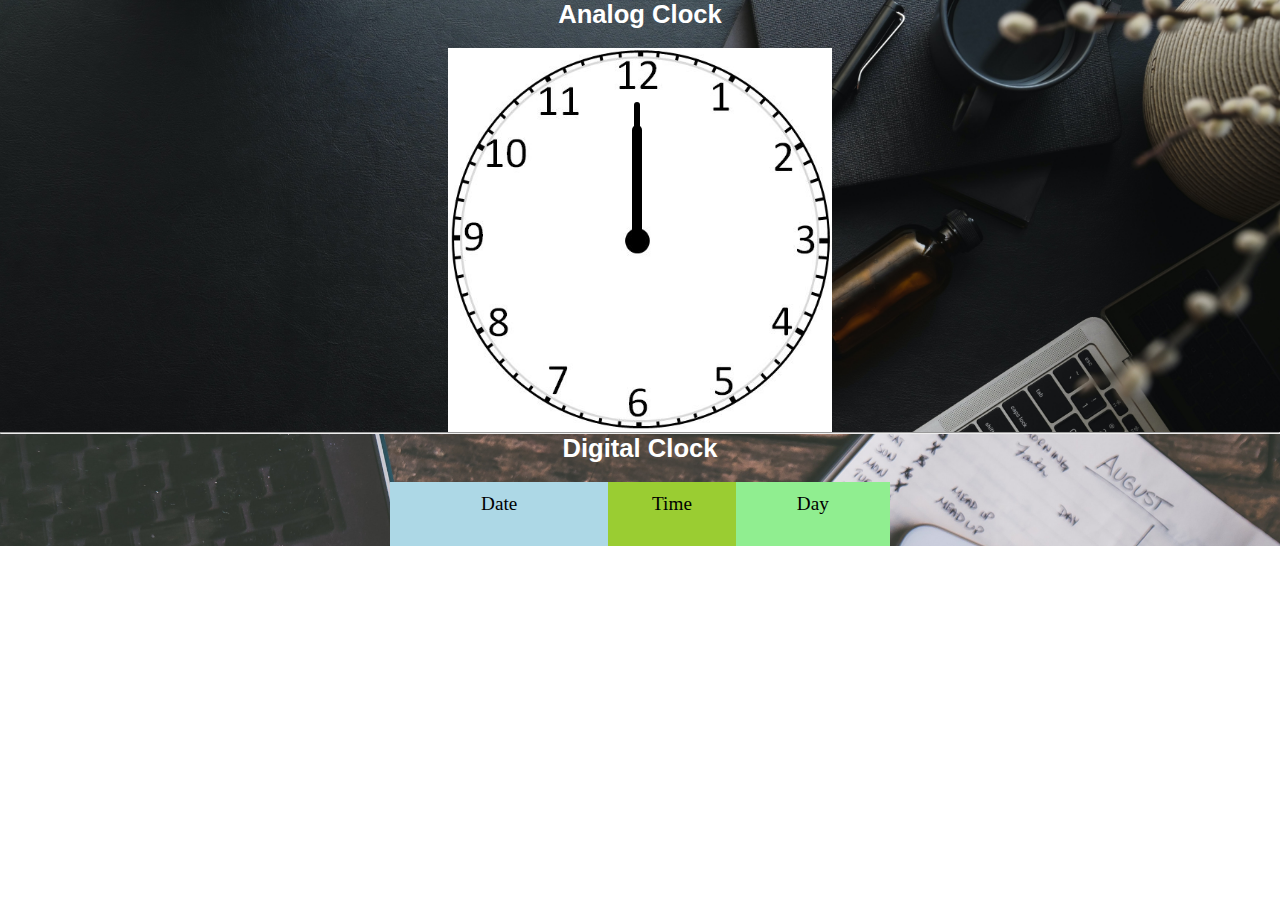
<file: Analog Clock/index.html>
<!DOCTYPE html>
<html lang="en">
<head>
    <meta charset="UTF-8">
    <meta name="viewport" content="width=device-width, initial-scale=1.0">
    <title>Analog Clock</title>
    <link rel="stylesheet" href="style.css">
    <link rel="shortcut icon" href="clock.jpg" type="image/x-icon">
    <script src="script.js"></script>
    <link href='https://fonts.googleapis.com/css?family=Sofia' rel='stylesheet'>
</head>
<body>
    <div class="container">
    <h5 class="text">Analog Clock</h5>
    <div id="clockContainer">

        <div id="hour"> </div>
        <div id="minute">   </div>
        <div id="second">   </div>

    </div>
</div>
    <hr>
    <div class="container1">
    <h5 class="text">Digital Clock</h5>

    <div class="digitalHome">
        <div id="date"> <p class="data">Date</p> </div>

        <div id="time"> <p class="data">Time</p> </div>
        <div id="day">  <p class="data">Day</p>  </div>
    </div>
</div>

    
</body>
</html>
</file>
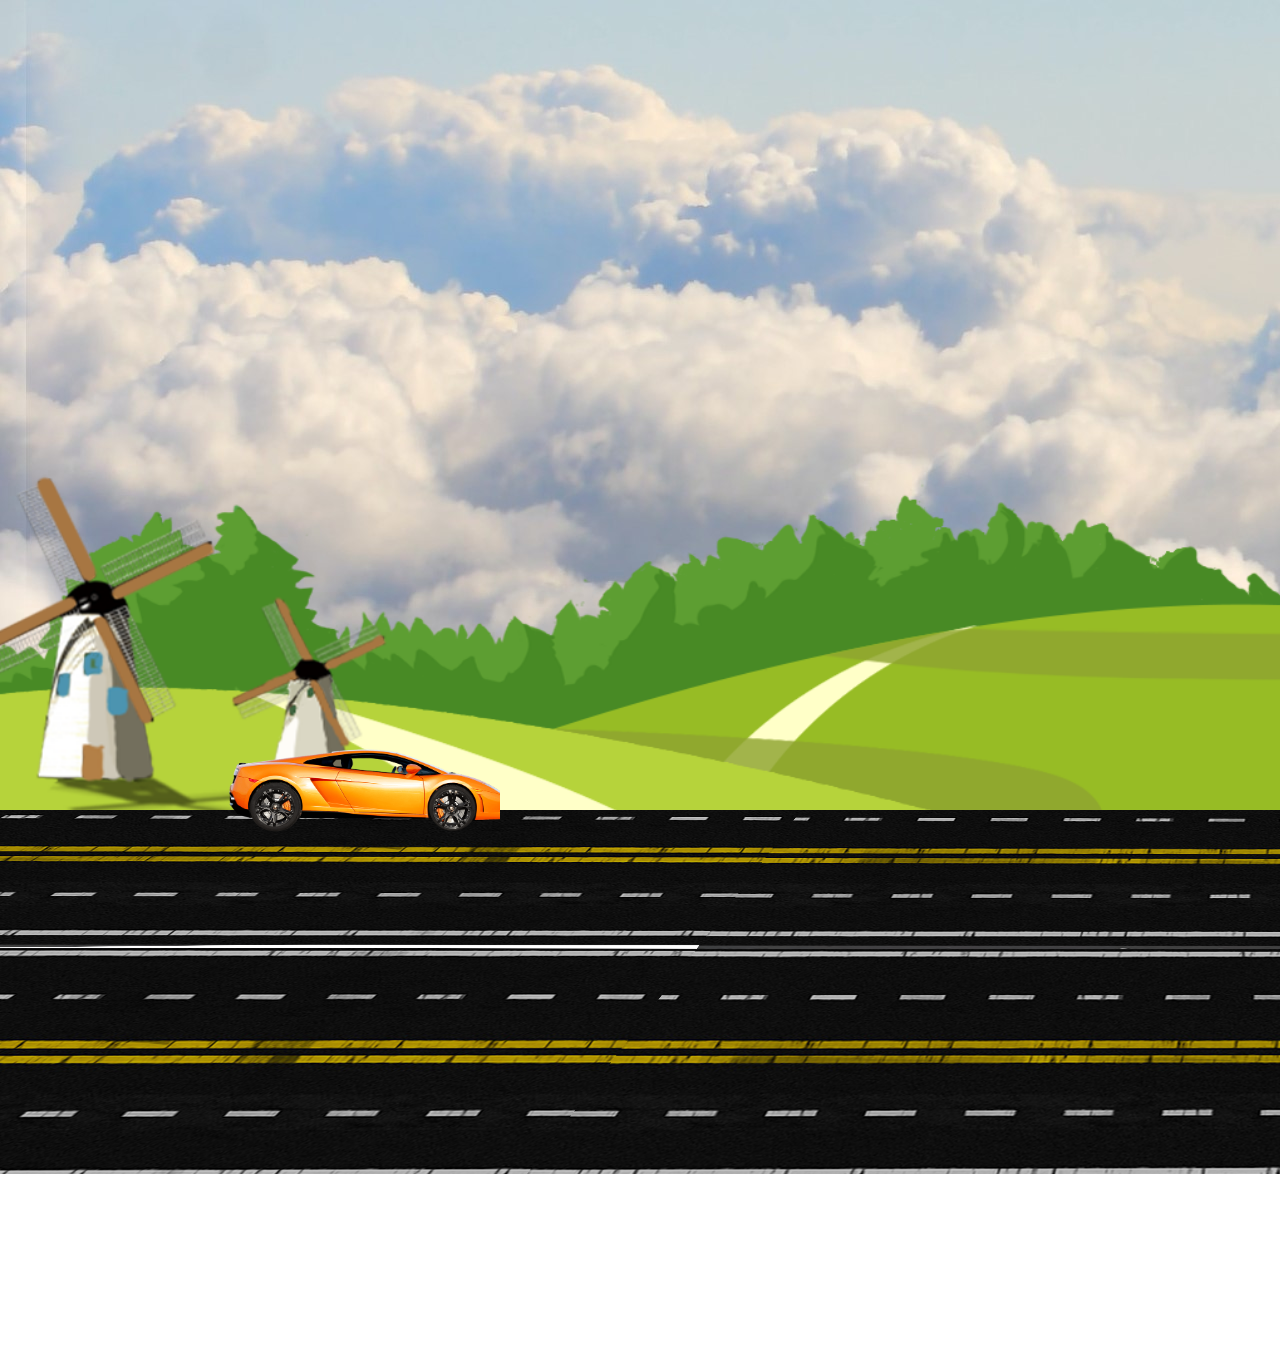
<file: Animated Car/index.html>
<!DOCTYPE html>
<html lang="en">
<head>
    <meta charset="UTF-8">
    <meta name="viewport" content="width=device-width, initial-scale=1.0">
    <title>Car Animation CSS and JavaScript</title>
    <link rel="stylesheet" href="style.css">
    <script src="script.js"></script>
</head>
<body>
    <div class="container">
        <div class="sky">
            <div class="trees"></div>
            <div class="track"></div>
            <div class="car">
                <div class="wheel wheel1">
                    <img src="car_wheel_left.png" alt="">
                </div>
                <div class="wheel wheel2">
                    <img src="car_wheel_right.png" alt="">
                </div>
            </div>
        </div>
    </div>
</body>
</html>
</file>
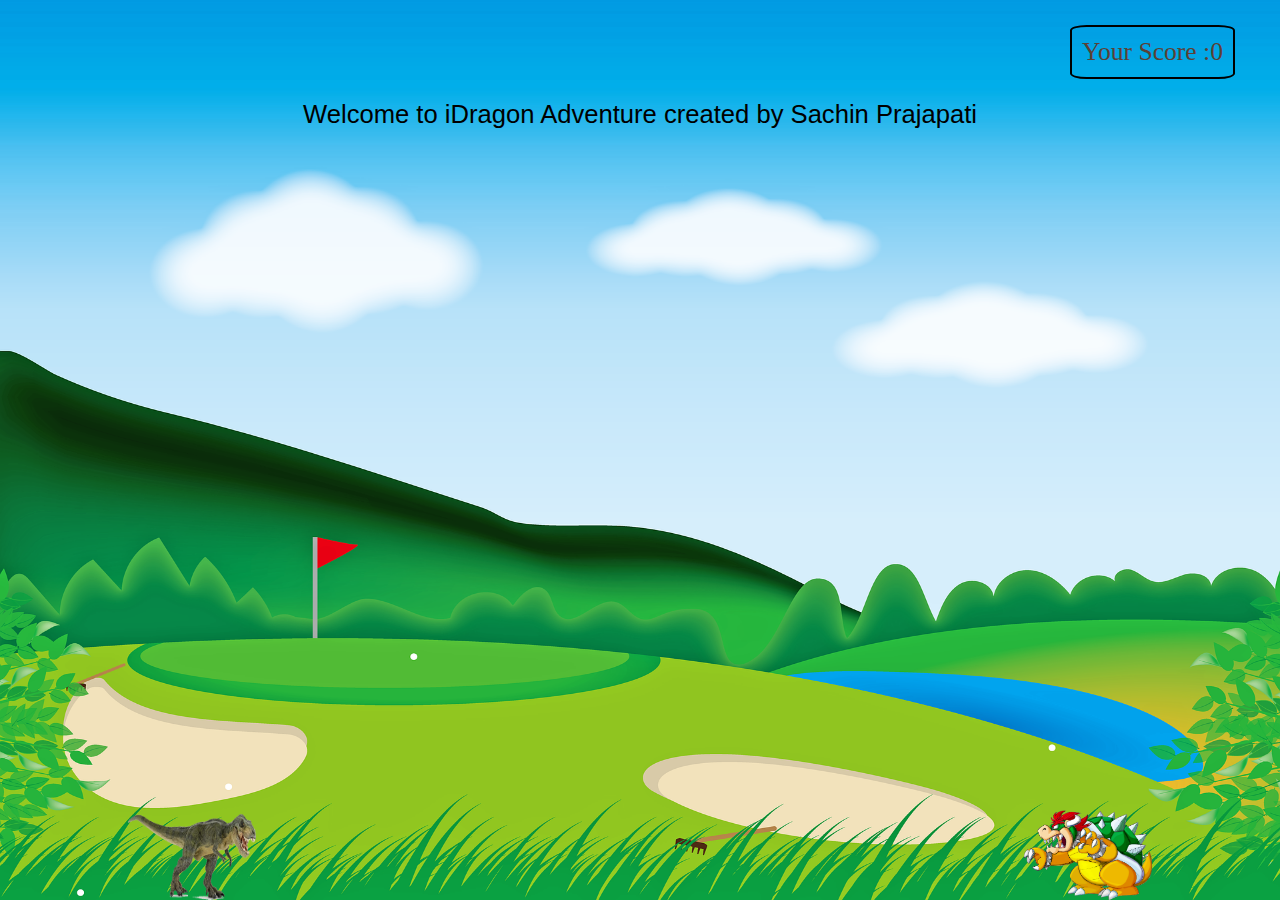
<file: Dragon Game/index.html>
<!DOCTYPE html>
<html lang="en">
<head>
    <meta charset="UTF-8">
    <meta name="viewport" content="width=device-width, initial-scale=1.0">
    <title>Dragon Game</title>
    <link rel="stylesheet" href="style.css">
    <script src="script.js"></script>
</head>
<body >
    <div class="gameContainer">
        <div class="gameOver">Welcome to iDragon Adventure created by Sachin Prajapati </div>
            <div class="dino">            </div>
                <div id="scoreCount">
                    Your Score :0
                </div>
                <div class="obstacle obstacleAni"></div>
                
    </div>
</body>
</html>
</file>
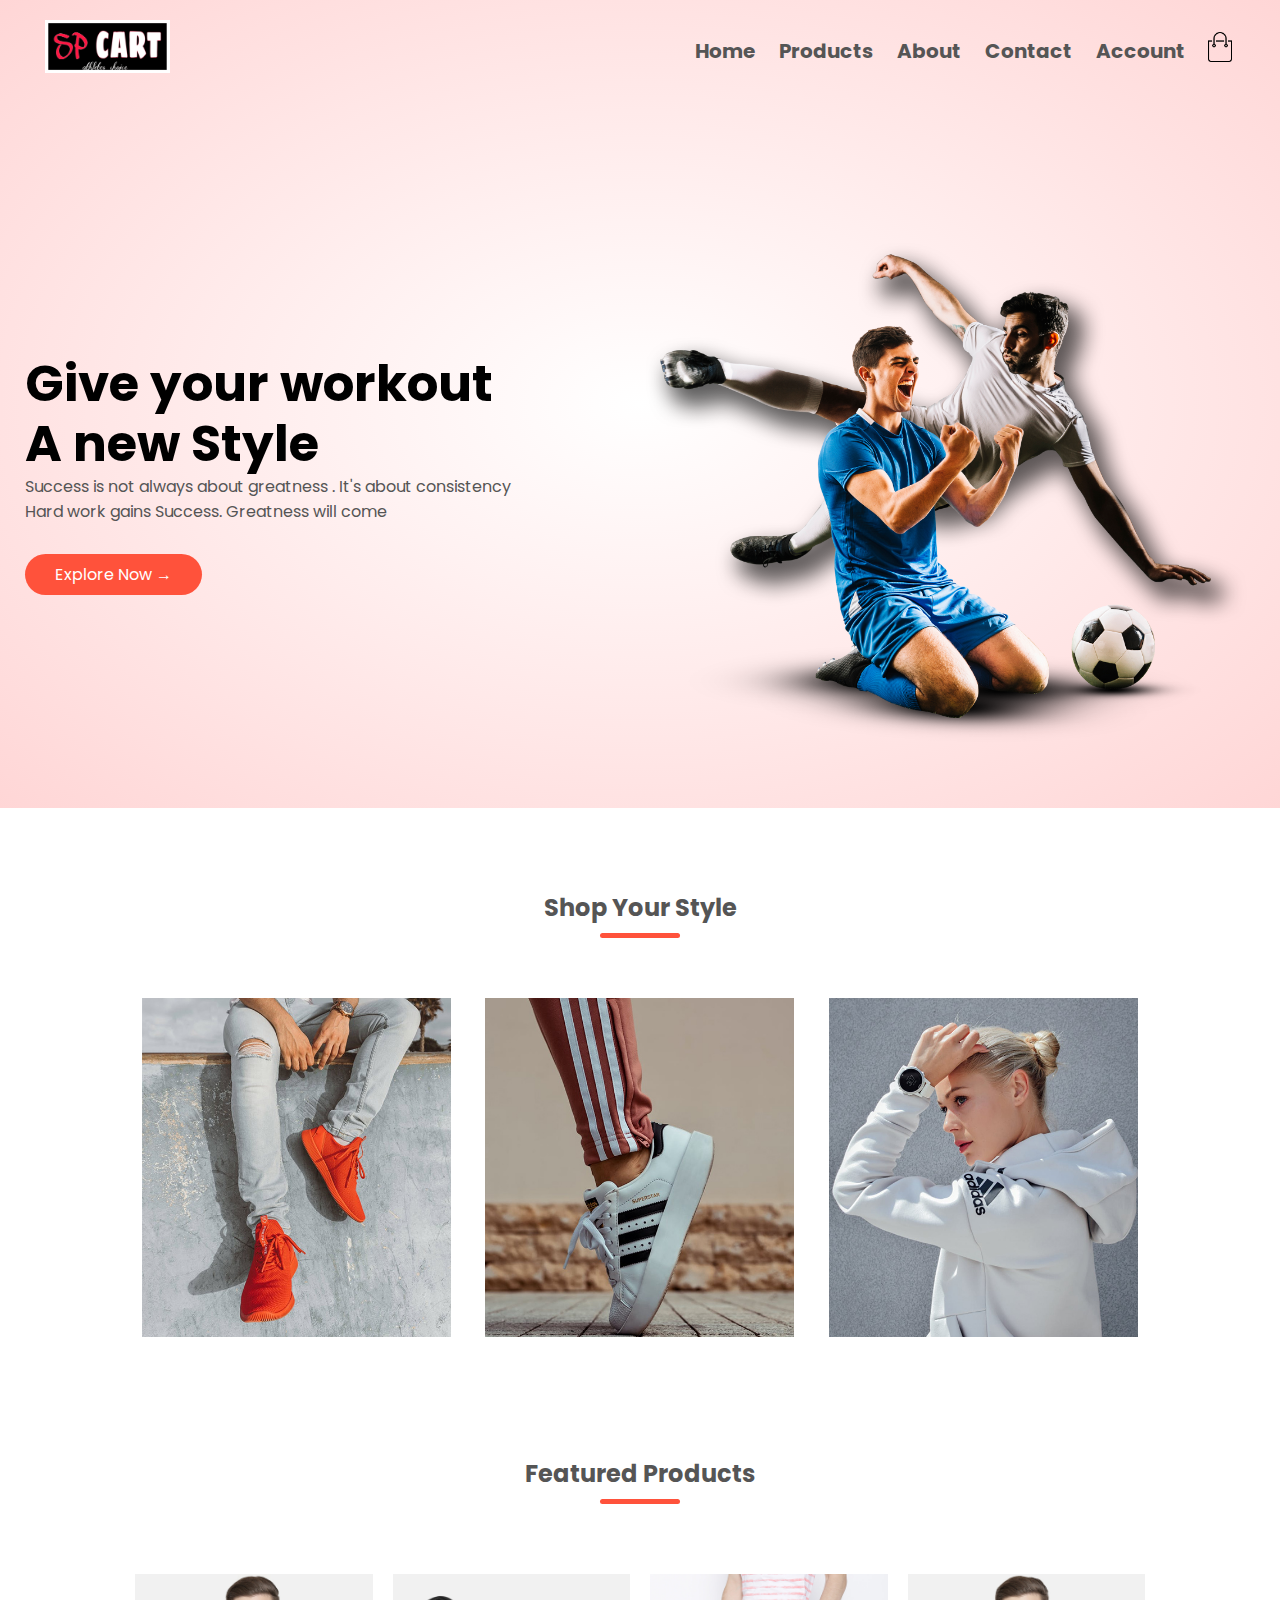
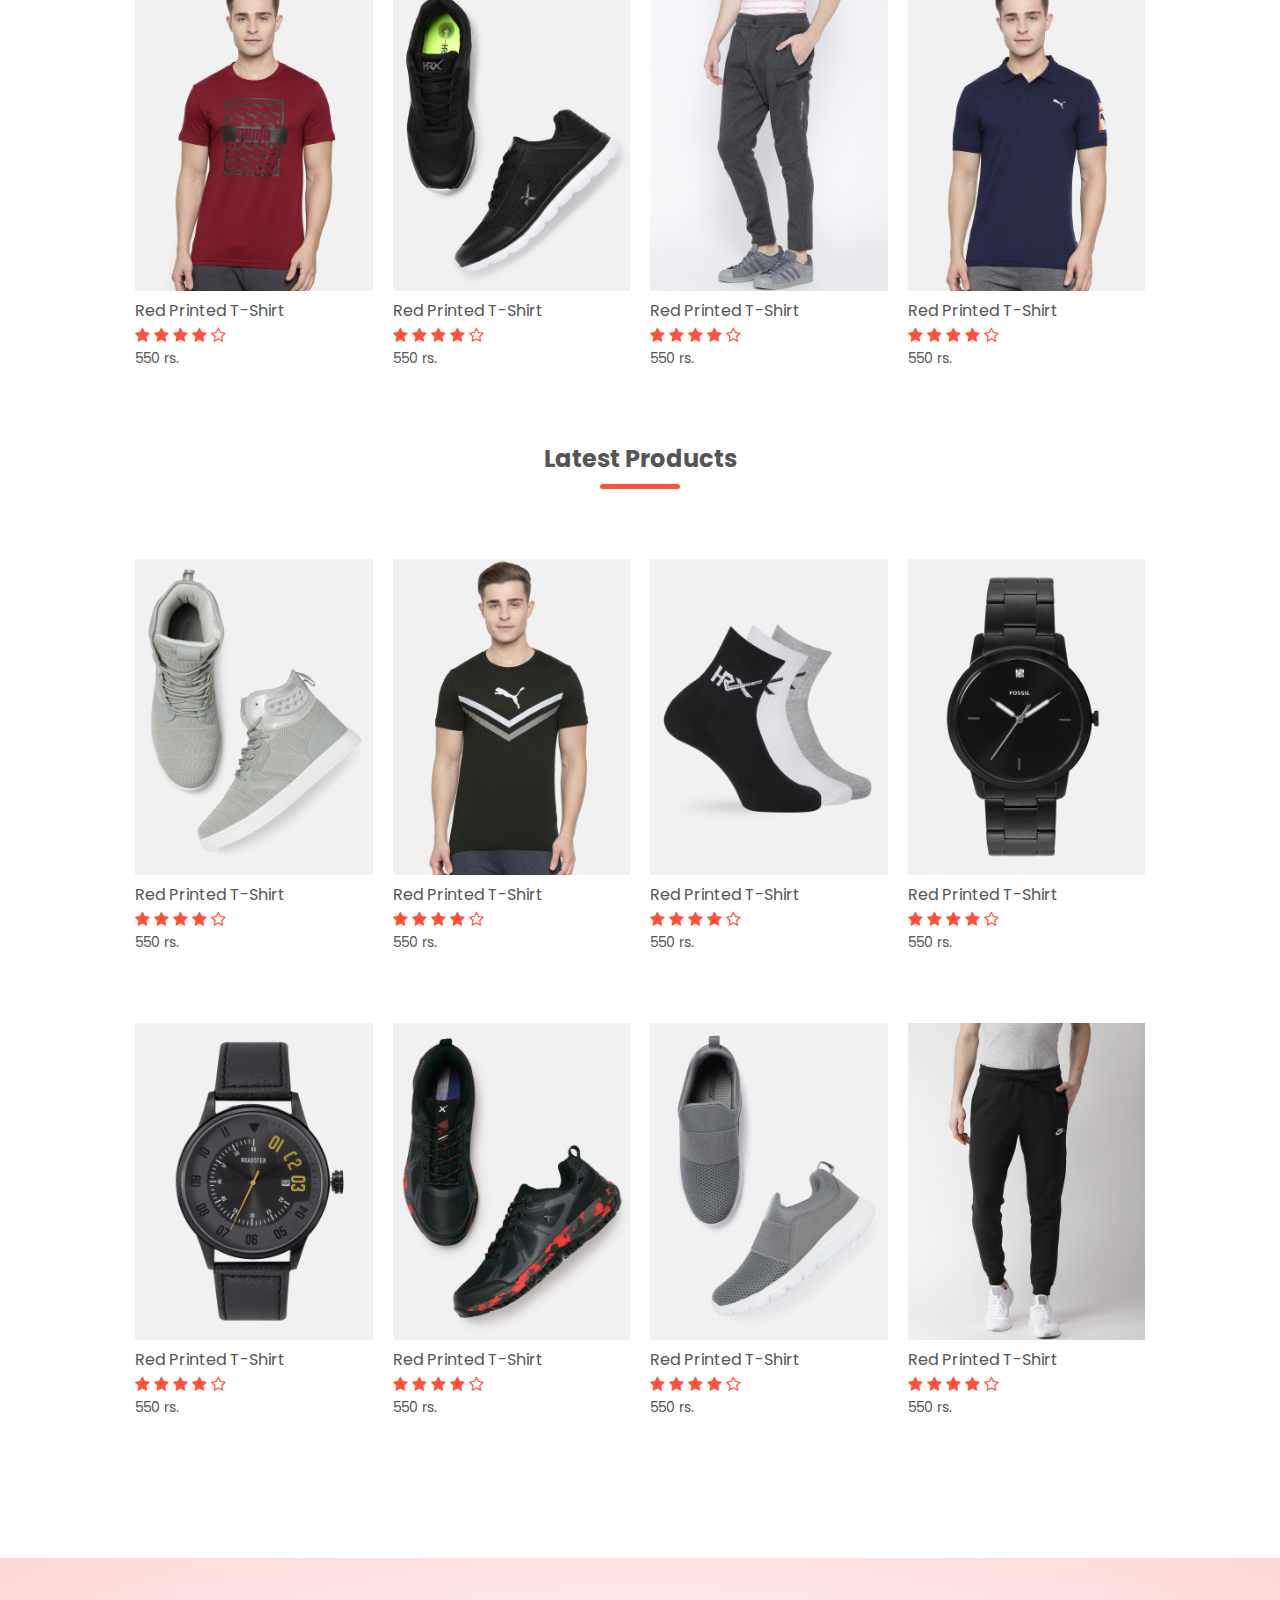
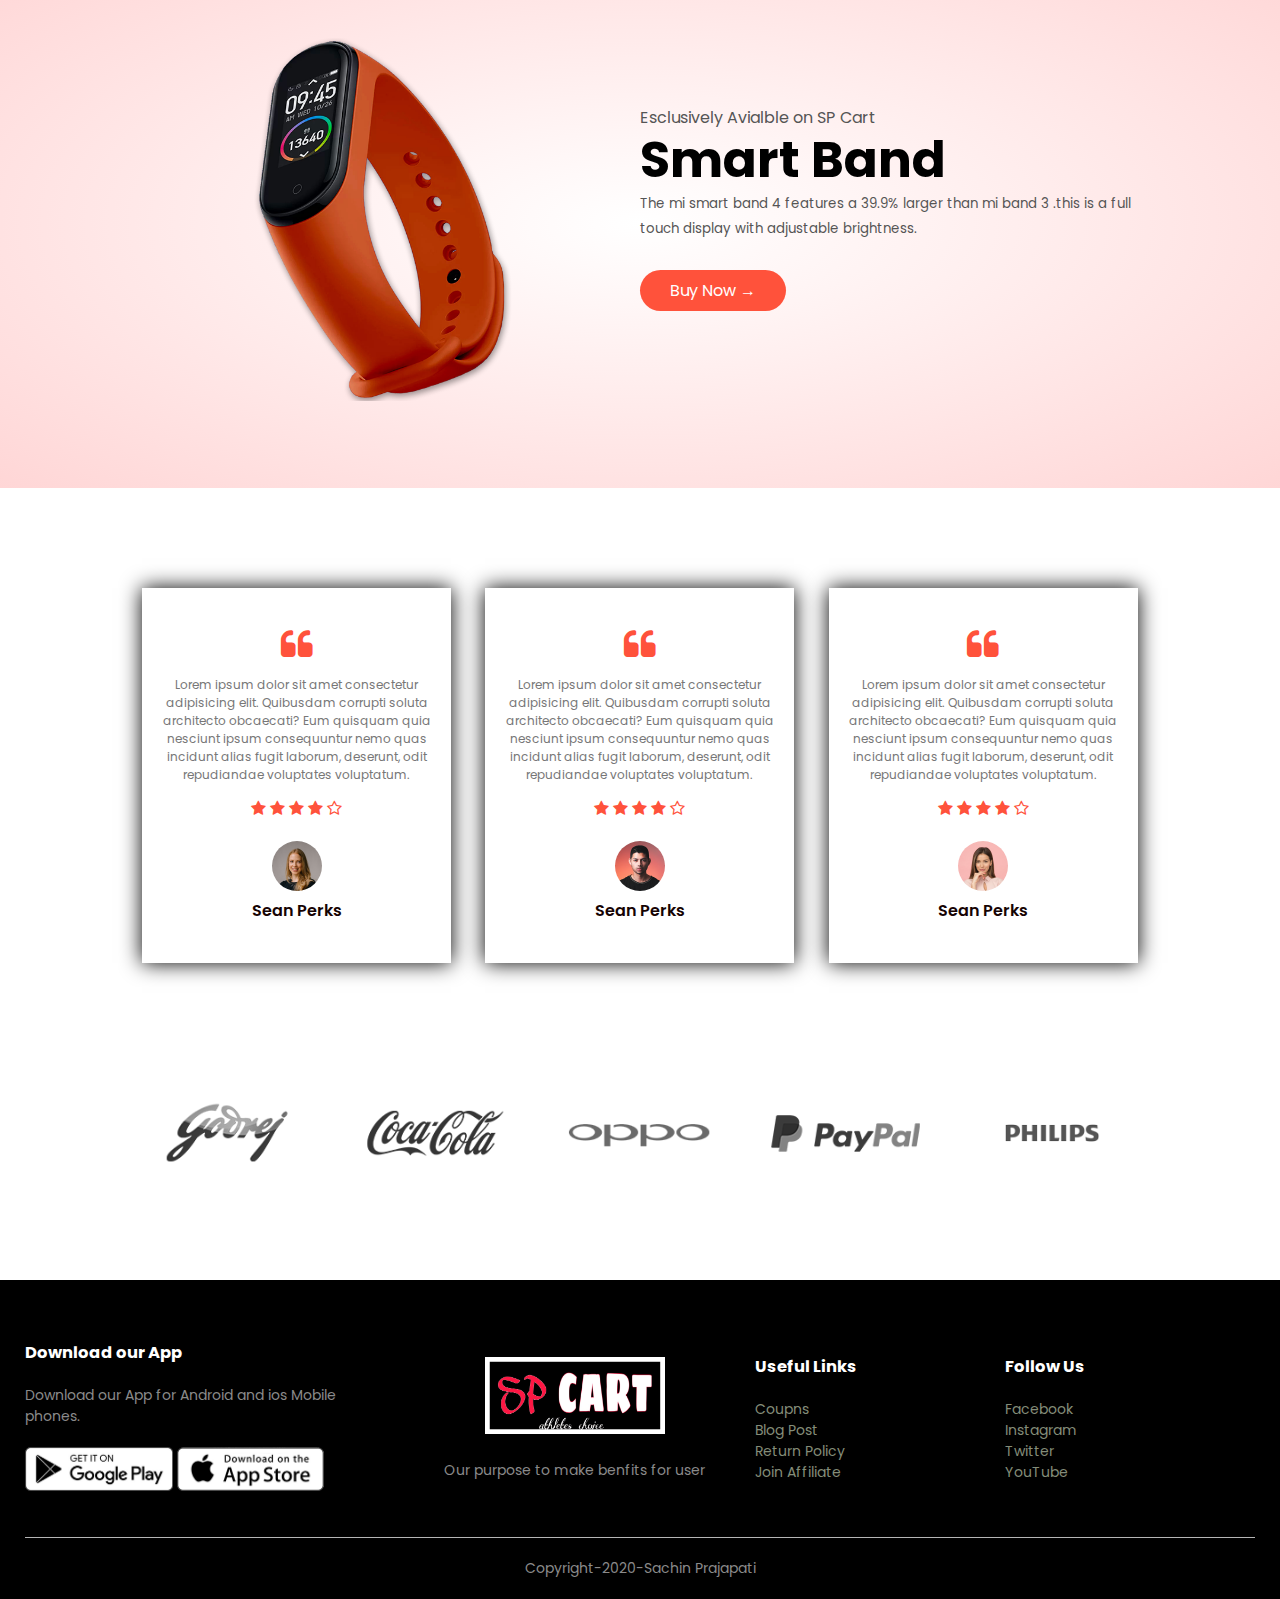
<file: E-Commerce/index.html>
<!DOCTYPE html>
<html lang="en">

<head>
    <meta charset="UTF-8">
    <meta name="viewport" content="width=device-width, initial-scale=1.0">
    <title> SP Cart | E-commerce website</title>
    <link rel="stylesheet" href="style.css">
    <link href="https://fonts.googleapis.com/css2?family=Poppins:ital,wght@0,400;0,600;1,300&display=swap"
        rel="stylesheet">
    <link rel="stylesheet" href="https://stackpath.bootstrapcdn.com/font-awesome/4.7.0/css/font-awesome.min.css">
    <link rel="shortcut icon" href="images/logo3.jpeg" type="image/png">
</head>

<body>
    <div class="header">
        <div class="container">
            <div class="navbar">
                <div class="logo">
                    <a href="index.html"> <img src="images/logo3.jpeg" alt="" width="125px"></a>
                </div>
                <nav>
                    <ul id="menuitems">
                        <li> <a href="index.html">Home</a></li>
                        <li><a href="products.html">Products</a></li>
                        <li><a href="about.html">About</a></li>
                        <li><a href="contact.html">Contact</a></li>
                        <li><a href="signin.html">Account</a></li>
                    </ul>
                </nav>
                <a href="cart.html"> <img src="images/cart.png" alt="ye cart hai" height="30px" width="30px"></a>
                <img src="images/menu.png" class="menu-icon" alt="" onclick="menutoggle()">
            </div>

            <div class="row" id="myrow">
                <div class="col-2">
                    <h1>Give your workout <br> A new Style </h1>
                    <p>Success is not always about greatness . It's about consistency <br> Hard work gains Success.
                        Greatness will come</p>
                    <a href="" class="btn">Explore Now &#8594</a>
                </div>
                <div class="col-2">
                    <img src="images/image1.png" alt="">

                </div>
            </div>
        </div>
    </div>

    <!-- Featured category-->

    <div class="Categories">
        <div class="small-container">
            <h2 class="title">Shop Your Style</h2>
            <div class="row">
                <div class="col-3">
                    <img src="images/category-1.jpg" alt="">
                </div>
                <div class="col-3">
                    <img src="images/category-2.jpg" alt="">
                </div>
                <div class="col-3">
                    <img src="images/category-3.jpg" alt="">
                </div>
            </div>
        </div>

    </div>
    <!--Featured products-->

    <div class="small-container">
        <h2 class="title">Featured Products</h2>
        <div class="row">
            <div class="col-4">
                <a href="productDetail.html"> <img src="images/product-1.jpg" alt=""> </a>
                <a href="productDetail.html">
                    <h4>Red Printed T-Shirt</h4>
                </a>
                <div class="rating">
                    <i class="fa fa-star"></i>
                    <i class="fa fa-star"></i>
                    <i class="fa fa-star"></i>
                    <i class="fa fa-star"></i>
                    <i class="fa fa-star-o"></i>
                </div>
                <p>550 rs.</p>
            </div>
            <div class="col-4">
                <a href="productDetail.html"> <img src="images/product-2.jpg" alt=""> </a>
                <a href="productDetail.html">
                    <h4>Red Printed T-Shirt</h4>
                </a>
                <div class="rating">
                    <i class="fa fa-star"></i>
                    <i class="fa fa-star"></i>
                    <i class="fa fa-star"></i>
                    <i class="fa fa-star"></i>
                    <i class="fa fa-star-o"></i>
                </div>
                <p>550 rs.</p>
            </div>
            <div class="col-4">
                <a href="productDetail.html"> <img src="images/product-3.jpg" alt=""> </a>
                <a href="productDetail.html">
                    <h4>Red Printed T-Shirt</h4>
                </a>
                <div class="rating">
                    <i class="fa fa-star"></i>
                    <i class="fa fa-star"></i>
                    <i class="fa fa-star"></i>
                    <i class="fa fa-star"></i>
                    <i class="fa fa-star-o"></i>
                </div>
                <p>550 rs.</p>
            </div>
            <div class="col-4">
                <a href="productDetail.html"> <img src="images/product-4.jpg" alt=""> </a>
                <a href="productDetail.html">
                    <h4>Red Printed T-Shirt</h4>
                </a>
                <div class="rating">
                    <i class="fa fa-star"></i>
                    <i class="fa fa-star"></i>
                    <i class="fa fa-star"></i>
                    <i class="fa fa-star"></i>
                    <i class="fa fa-star-o"></i>
                </div>
                <p>550 rs.</p>
            </div>

        </div>
        <!-- Latest Product-->
        <h2 class="title">Latest Products</h2>
        <div class="row">
            <div class="col-4">
                <img src="images/product-5.jpg" alt="">
                <h4>Red Printed T-Shirt</h4>
                <div class="rating">
                    <i class="fa fa-star"></i>
                    <i class="fa fa-star"></i>
                    <i class="fa fa-star"></i>
                    <i class="fa fa-star"></i>
                    <i class="fa fa-star-o"></i>
                </div>
                <p>550 rs.</p>
            </div>
            <div class="col-4">
                <img src="images/product-6.jpg" alt="">
                <h4>Red Printed T-Shirt</h4>
                <div class="rating">
                    <i class="fa fa-star"></i>
                    <i class="fa fa-star"></i>
                    <i class="fa fa-star"></i>
                    <i class="fa fa-star"></i>
                    <i class="fa fa-star-o"></i>
                </div>
                <p>550 rs.</p>
            </div>
            <div class="col-4">
                <img src="images/product-7.jpg" alt="">
                <h4>Red Printed T-Shirt</h4>
                <div class="rating">
                    <i class="fa fa-star"></i>
                    <i class="fa fa-star"></i>
                    <i class="fa fa-star"></i>
                    <i class="fa fa-star"></i>
                    <i class="fa fa-star-o"></i>
                </div>
                <p>550 rs.</p>
            </div>
            <div class="col-4">
                <img src="images/product-8.jpg" alt="">
                <h4>Red Printed T-Shirt</h4>
                <div class="rating">
                    <i class="fa fa-star"></i>
                    <i class="fa fa-star"></i>
                    <i class="fa fa-star"></i>
                    <i class="fa fa-star"></i>
                    <i class="fa fa-star-o"></i>
                </div>
                <p>550 rs.</p>
            </div>
            <div class="col-4">
                <img src="images/product-9.jpg" alt="">
                <h4>Red Printed T-Shirt</h4>
                <div class="rating">
                    <i class="fa fa-star"></i>
                    <i class="fa fa-star"></i>
                    <i class="fa fa-star"></i>
                    <i class="fa fa-star"></i>
                    <i class="fa fa-star-o"></i>
                </div>
                <p>550 rs.</p>
            </div>
            <div class="col-4">
                <img src="images/product-10.jpg" alt="">
                <h4>Red Printed T-Shirt</h4>
                <div class="rating">
                    <i class="fa fa-star"></i>
                    <i class="fa fa-star"></i>
                    <i class="fa fa-star"></i>
                    <i class="fa fa-star"></i>
                    <i class="fa fa-star-o"></i>
                </div>
                <p>550 rs.</p>
            </div>
            <div class="col-4">
                <img src="images/product-11.jpg" alt="">
                <h4>Red Printed T-Shirt</h4>
                <div class="rating">
                    <i class="fa fa-star"></i>
                    <i class="fa fa-star"></i>
                    <i class="fa fa-star"></i>
                    <i class="fa fa-star"></i>
                    <i class="fa fa-star-o"></i>
                </div>
                <p>550 rs.</p>
            </div>
            <div class="col-4">
                <img src="images/product-12.jpg" alt="">
                <h4>Red Printed T-Shirt</h4>
                <div class="rating">
                    <i class="fa fa-star"></i>
                    <i class="fa fa-star"></i>
                    <i class="fa fa-star"></i>
                    <i class="fa fa-star"></i>
                    <i class="fa fa-star-o"></i>
                </div>
                <p>550 rs.</p>
            </div>

        </div>
    </div>

    <!--Offer-->
    <div class="offer">
        <div class="small-container">
            <div class="row">
                <div class="col-2">
                    <img src="images/exclusive.png" alt="" class="offer-img">
                </div>
                <div class="col-2">
                    <p>Esclusively Avialble on SP Cart</p>
                    <h1>Smart Band</h1>
                    <small>The mi smart band 4 features a 39.9% larger than mi band 3 .this is a full touch display with
                        adjustable brightness. </small> <br>
                    <a href="" class="btn">Buy Now &#8594</a>
                </div>
            </div>
        </div>
    </div>

    <!-- Test Imonial-->
    <div class="test-imonial">
        <div class="small-container">
            <div class="row">
                <div class="col-3">
                    <i class="fa fa-quote-left"></i>
                    <p>
                        Lorem ipsum dolor sit amet consectetur adipisicing elit. Quibusdam corrupti soluta architecto
                        obcaecati? Eum quisquam quia nesciunt ipsum consequuntur nemo quas incidunt alias fugit laborum,
                        deserunt, odit repudiandae voluptates voluptatum.
                    </p>
                    <div class="rating">
                        <i class="fa fa-star"></i>
                        <i class="fa fa-star"></i>
                        <i class="fa fa-star"></i>
                        <i class="fa fa-star"></i>
                        <i class="fa fa-star-o"></i>
                    </div>
                    <img src="images/user-1.png" alt="">
                    <h3>Sean Perks</h3>
                </div>
                <div class="col-3">
                    <i class="fa fa-quote-left"></i>
                    <p>
                        Lorem ipsum dolor sit amet consectetur adipisicing elit. Quibusdam corrupti soluta architecto
                        obcaecati? Eum quisquam quia nesciunt ipsum consequuntur nemo quas incidunt alias fugit laborum,
                        deserunt, odit repudiandae voluptates voluptatum.
                    </p>
                    <div class="rating">
                        <i class="fa fa-star"></i>
                        <i class="fa fa-star"></i>
                        <i class="fa fa-star"></i>
                        <i class="fa fa-star"></i>
                        <i class="fa fa-star-o"></i>
                    </div>
                    <img src="images/user-2.png" alt="">
                    <h3>Sean Perks</h3>
                </div>
                <div class="col-3">
                    <i class="fa fa-quote-left"></i>
                    <p>
                        Lorem ipsum dolor sit amet consectetur adipisicing elit. Quibusdam corrupti soluta architecto
                        obcaecati? Eum quisquam quia nesciunt ipsum consequuntur nemo quas incidunt alias fugit laborum,
                        deserunt, odit repudiandae voluptates voluptatum.
                    </p>
                    <div class="rating">
                        <i class="fa fa-star"></i>
                        <i class="fa fa-star"></i>
                        <i class="fa fa-star"></i>
                        <i class="fa fa-star"></i>
                        <i class="fa fa-star-o"></i>
                    </div>
                    <img src="images/user-3.png" alt="">
                    <h3>Sean Perks</h3>
                </div>
            </div>
        </div>
    </div>

    <!--Brands-->
    <div class="brands">
        <div class="small-container">
            <div class="row">
                <div class="col-5">
                    <img src="images/logo-godrej.png" alt="">
                </div>
                <div class="col-5">
                    <img src="images/logo-coca-cola.png" alt="">
                </div>
                <div class="col-5">
                    <img src="images/logo-oppo.png" alt="">
                </div>
                <div class="col-5">
                    <img src="images/logo-paypal.png" alt="">
                </div>
                <div class="col-5">
                    <img src="images/logo-philips.png" alt="">
                </div>

            </div>
        </div>
    </div>

    <!--Footer-->
    <div class="footer">
        <div class="container">
            <div class="row">
                <div class="footer-col-1">
                    <h3>Download our App</h3>
                    <p>Download our App for Android and ios Mobile phones.</p>
                    <div class="app-logo">
                        <img src="images/play-store.png" alt="">
                        <img src="images/app-store.png" alt="">
                    </div>
                </div>
                <div class="footer-col-2">
                    <img src="images/logo3.jpeg" alt="">
                    <p>Our purpose to make benfits for user </p>
                </div>
                <div class="footer-col-3">
                    <h3>Useful Links</h3>
                    <ul>
                        <li>Coupns</li>
                        <li>Blog Post</li>
                        <li>Return Policy</li>
                        <li>Join Affiliate</li>
                    </ul>
                </div>
                <div class="footer-col-4">
                    <h3>Follow Us </h3>
                    <ul>
                        <li><a href="https://www.facebook.com/bullet.raja.1998/" target="_blank">Facebook</a> </li>
                        <li><a href="https://www.instagram.com/prajapati_rangbaz/?r=nametag"
                                target="_blank">Instagram</a> </li>
                        <li><a href="https://twitter.com/SachinP40" target="_blank"
                                rel="noopener noreferrer">Twitter</a> </li>
                        <li><a href="https://www.youtube.com/channel/UCVw4dR-OKfFsUxrwk8KWmeA" target="_blank"
                                rel="noopener noreferrer">YouTube</a> </li>
                    </ul>
                </div>
            </div>
            <hr>
            <p class="copyright">Copyright-2020-Sachin Prajapati</p>
        </div>
    </div>
</body>
<!--Java Script-->
<script src="script.js"></script>

</html>
</file>
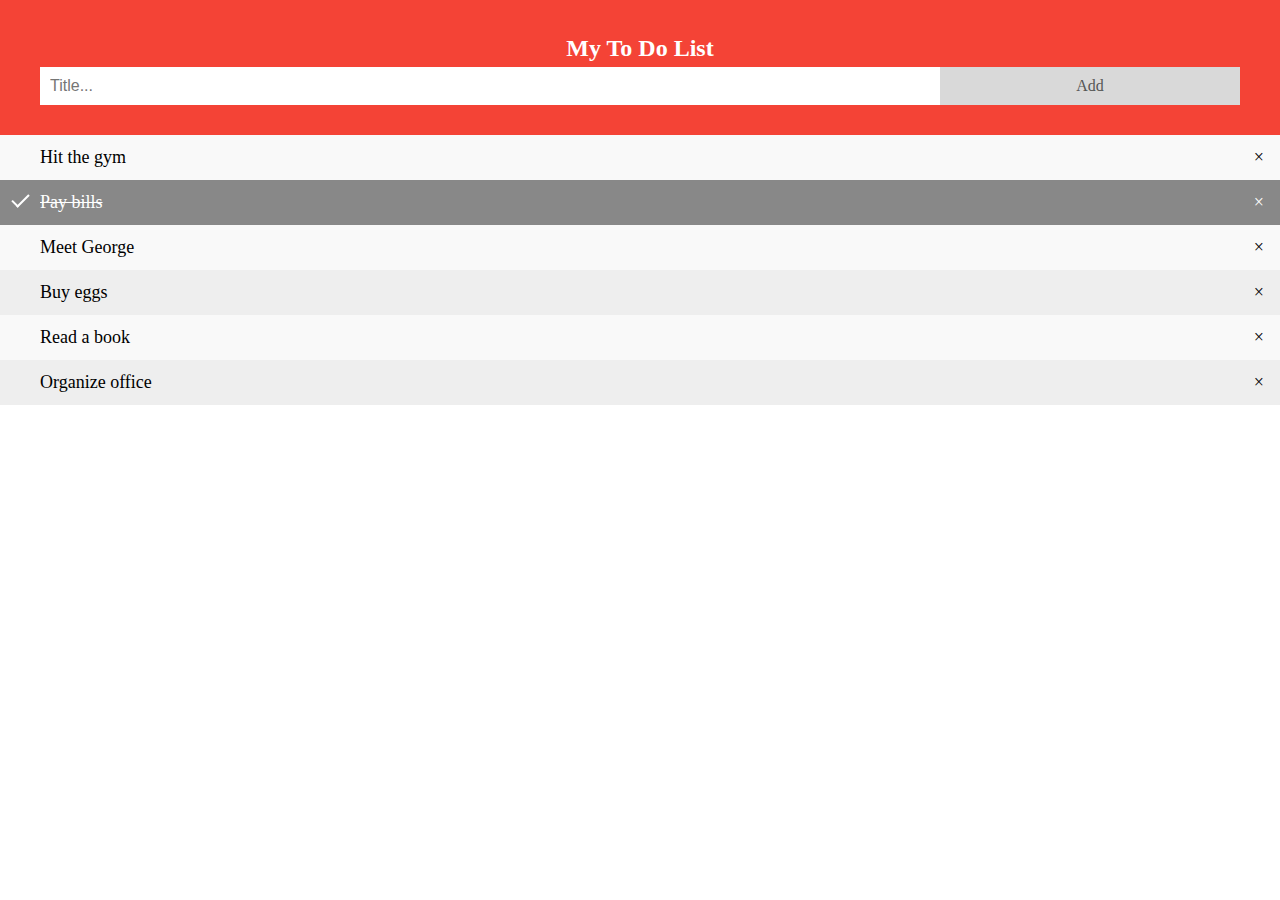
<file: MyToDOList.html>
<!DOCTYPE html>
<html>
<head>
<meta name="viewport" content="width=device-width, initial-scale=1">
<style>
body {
  margin: 0;
  min-width: 250px;
}

/* Include the padding and border in an element's total width and height */
* {
  box-sizing: border-box;
}

/* Remove margins and padding from the list */
ul {
  margin: 0;
  padding: 0;
}

/* Style the list items */
ul li {
  cursor: pointer;
  position: relative;
  padding: 12px 8px 12px 40px;
  list-style-type: none;
  background: #eee;
  font-size: 18px;
  transition: 0.2s;
  
  /* make the list items unselectable */
  -webkit-user-select: none;
  -moz-user-select: none;
  -ms-user-select: none;
  user-select: none;
}

/* Set all odd list items to a different color (zebra-stripes) */
ul li:nth-child(odd) {
  background: #f9f9f9;
}

/* Darker background-color on hover */
ul li:hover {
  background: #ddd;
}

/* When clicked on, add a background color and strike out text */
ul li.checked {
  background: #888;
  color: #fff;
  text-decoration: line-through;
}

/* Add a "checked" mark when clicked on */
ul li.checked::before {
  content: '';
  position: absolute;
  border-color: #fff;
  border-style: solid;
  border-width: 0 2px 2px 0;
  top: 10px;
  left: 16px;
  transform: rotate(45deg);
  height: 15px;
  width: 7px;
}

/* Style the close button */
.close {
  position: absolute;
  right: 0;
  top: 0;
  padding: 12px 16px 12px 16px;
}

.close:hover {
  background-color: #f44336;
  color: white;
}

/* Style the header */
.header {
  background-color: #f44336;
  padding: 30px 40px;
  color: white;
  text-align: center;
}

/* Clear floats after the header */
.header:after {
  content: "";
  display: table;
  clear: both;
}

/* Style the input */
input {
  margin: 0;
  border: none;
  border-radius: 0;
  width: 75%;
  padding: 10px;
  float: left;
  font-size: 16px;
}

/* Style the "Add" button */
.addBtn {
  padding: 10px;
  width: 25%;
  background: #d9d9d9;
  color: #555;
  float: left;
  text-align: center;
  font-size: 16px;
  cursor: pointer;
  transition: 0.3s;
  border-radius: 0;
}

.addBtn:hover {
  background-color: #bbb;
}
</style>
</head>
<body>

<div id="myDIV" class="header">
  <h2 style="margin:5px">My To Do List</h2>
  <input type="text" id="myInput" placeholder="Title...">
  <span onclick="newElement()" class="addBtn">Add</span>
</div>

<ul id="myUL">
  <li>Hit the gym</li>
  <li class="checked">Pay bills</li>
  <li>Meet George</li>
  <li>Buy eggs</li>
  <li>Read a book</li>
  <li>Organize office</li>
</ul>

<script>
// Create a "close" button and append it to each list item
var myNodelist = document.getElementsByTagName("LI");
var i;
for (i = 0; i < myNodelist.length; i++) {
  var span = document.createElement("SPAN");
  var txt = document.createTextNode("\u00D7");
  span.className = "close";
  span.appendChild(txt);
  myNodelist[i].appendChild(span);
}

// Click on a close button to hide the current list item
var close = document.getElementsByClassName("close");
var i;
for (i = 0; i < close.length; i++) {
  close[i].onclick = function() {
    var div = this.parentElement;
    div.style.display = "none";
  }
}

// Add a "checked" symbol when clicking on a list item
var list = document.querySelector('ul');
list.addEventListener('click', function(ev) {
  if (ev.target.tagName === 'LI') {
    ev.target.classList.toggle('checked');
  }
}, false);

// Create a new list item when clicking on the "Add" button
function newElement() {
  var li = document.createElement("li");
  var inputValue = document.getElementById("myInput").value;
  var t = document.createTextNode(inputValue);
  li.appendChild(t);
  if (inputValue === '') {
    alert("You must write something!");
  } else {
    document.getElementById("myUL").appendChild(li);
  }
  document.getElementById("myInput").value = "";

  var span = document.createElement("SPAN");
  var txt = document.createTextNode("\u00D7");
  span.className = "close";
  span.appendChild(txt);
  li.appendChild(span);

  for (i = 0; i < close.length; i++) {
    close[i].onclick = function() {
      var div = this.parentElement;
      div.style.display = "none";
    }
  }
}
</script>

</body>
</html>
</file>
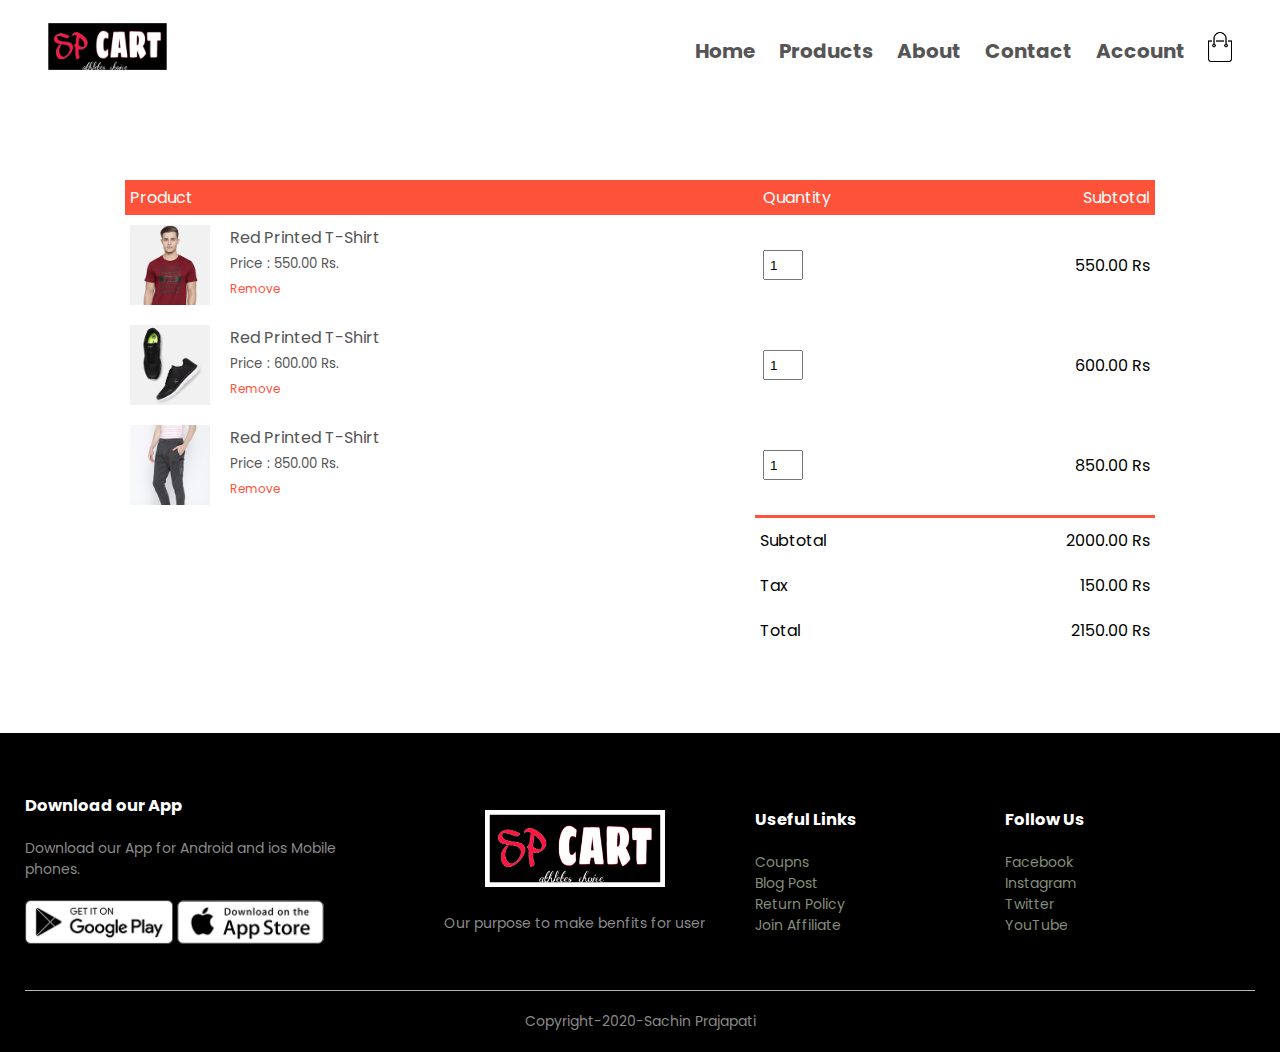
<file: E-Commerce/cart.html>
<!DOCTYPE html>
<html lang="en">

<head>
    <meta charset="UTF-8">
    <meta name="viewport" content="width=device-width, initial-scale=1.0">
    <title> SP Cart | E-commerce website</title>
    <link rel="stylesheet" href="style.css">
    <link href="https://fonts.googleapis.com/css2?family=Poppins:ital,wght@0,400;0,600;1,300&display=swap"
        rel="stylesheet">
    <link rel="stylesheet" href="https://stackpath.bootstrapcdn.com/font-awesome/4.7.0/css/font-awesome.min.css">
    <link rel="shortcut icon" href="images/logo3.jpeg" type="image/png">
</head>

<body>

    <div class="container">
        <div class="navbar">
            <div class="logo">
          <a href="index.html">     <img src="images/logo3.jpeg" alt="" width="125px"> </a> 
            </div>
            <nav>
                <ul id="menuitems">
                    <li> <a href="index.html">Home</a></li>
                    <li><a href="products.html">Products</a></li>
                    <li><a href="about.html">About</a></li>
                    <li><a href="contact.html">Contact</a></li>
                    <li><a href="signin.html">Account</a></li>
                </ul>
            </nav>
         <a href="cart.html">   <img src="images/cart.png" alt="" height="30px" width="30px"> </a> 
            <img src="images/menu.png" class="menu-icon" alt="" onclick="menutoggle()">
        </div>

    </div>


    <!-- ----cart item details-------->
    <div class="small-container cart-page " id="myrow">
        <table>
            <tr>
                <th>Product</th>
                <th>Quantity</th>
                <th>Subtotal</th>
            </tr>
            <tr>
                <td>
                    <div class="cart-info">
                        <img src="images/buy-1.jpg" alt="">
                        <div>
                            <p>Red Printed T-Shirt</p>
                            <small>Price : 550.00 Rs.</small> <br>
                            <a href="">Remove</a>
                        </div>
                    </div>
                </td>
                <td> <input type="number" value="1"> </td>
                <td>550.00 Rs</td>
            </tr>
            <tr>
                <td>
                    <div class="cart-info">
                        <img src="images/buy-2.jpg" alt="">
                        <div>
                            <p>Red Printed T-Shirt</p>
                            <small>Price : 600.00 Rs.</small> <br>
                            <a href="">Remove</a>
                        </div>
                    </div>
                </td>
                <td> <input type="number" value="1"> </td>
                <td>600.00 Rs</td>
            </tr>
            <tr>
                <td>
                    <div class="cart-info">
                        <img src="images/buy-3.jpg" alt="">
                        <div>
                            <p>Red Printed T-Shirt</p>
                            <small>Price : 850.00 Rs.</small> <br>
                            <a href="">Remove</a>
                        </div>
                    </div>
                </td>
                <td> <input type="number" value="1"> </td>
                <td>850.00 Rs</td>
            </tr>
        </table>


        <div class="total-price">
            <table>
                <tr>
                    <td>Subtotal</td>
                    <td>2000.00 Rs</td>
                </tr>
                <tr>
                    <td>Tax</td>
                    <td>150.00 Rs</td>
                </tr>
                <tr>
                    <td>Total</td>
                    <td>2150.00 Rs</td>
                </tr>
            </table>
        </div>
    </div>


    <!--Footer-->
    <div class="footer">
        <div class="container">
            <div class="row">
                <div class="footer-col-1">
                    <h3>Download our App</h3>
                    <p>Download our App for Android and ios Mobile phones.</p>
                    <div class="app-logo">
                        <img src="images/play-store.png" alt="">
                        <img src="images/app-store.png" alt="">
                    </div>
                </div>
                <div class="footer-col-2">
                    <img src="images/logo3.jpeg" alt="">
                    <p>Our purpose to make benfits for user </p>
                </div>
                <div class="footer-col-3">
                    <h3>Useful Links</h3>
                    <ul>
                        <li>Coupns</li>
                        <li>Blog Post</li>
                        <li>Return Policy</li>
                        <li>Join Affiliate</li>
                    </ul>
                </div>
                <div class="footer-col-4">
                    <h3>Follow Us </h3>
                    <ul>
                        <li><a href="https://www.facebook.com/bullet.raja.1998/" target="_blank">Facebook</a> </li>
                        <li><a href="https://www.instagram.com/prajapati_rangbaz/?r=nametag"
                                target="_blank">Instagram</a> </li>
                        <li><a href="https://twitter.com/SachinP40" target="_blank"
                                rel="noopener noreferrer">Twitter</a> </li>
                        <li><a href="https://www.youtube.com/channel/UCVw4dR-OKfFsUxrwk8KWmeA" target="_blank"
                                rel="noopener noreferrer">YouTube</a> </li>
                    </ul>
                </div>
            </div>
            <hr>
            <p class="copyright">Copyright-2020-Sachin Prajapati</p>
        </div>
    </div>
</body>
<!--Java Script-->
<script src="script.js"></script>

</html>
</file>
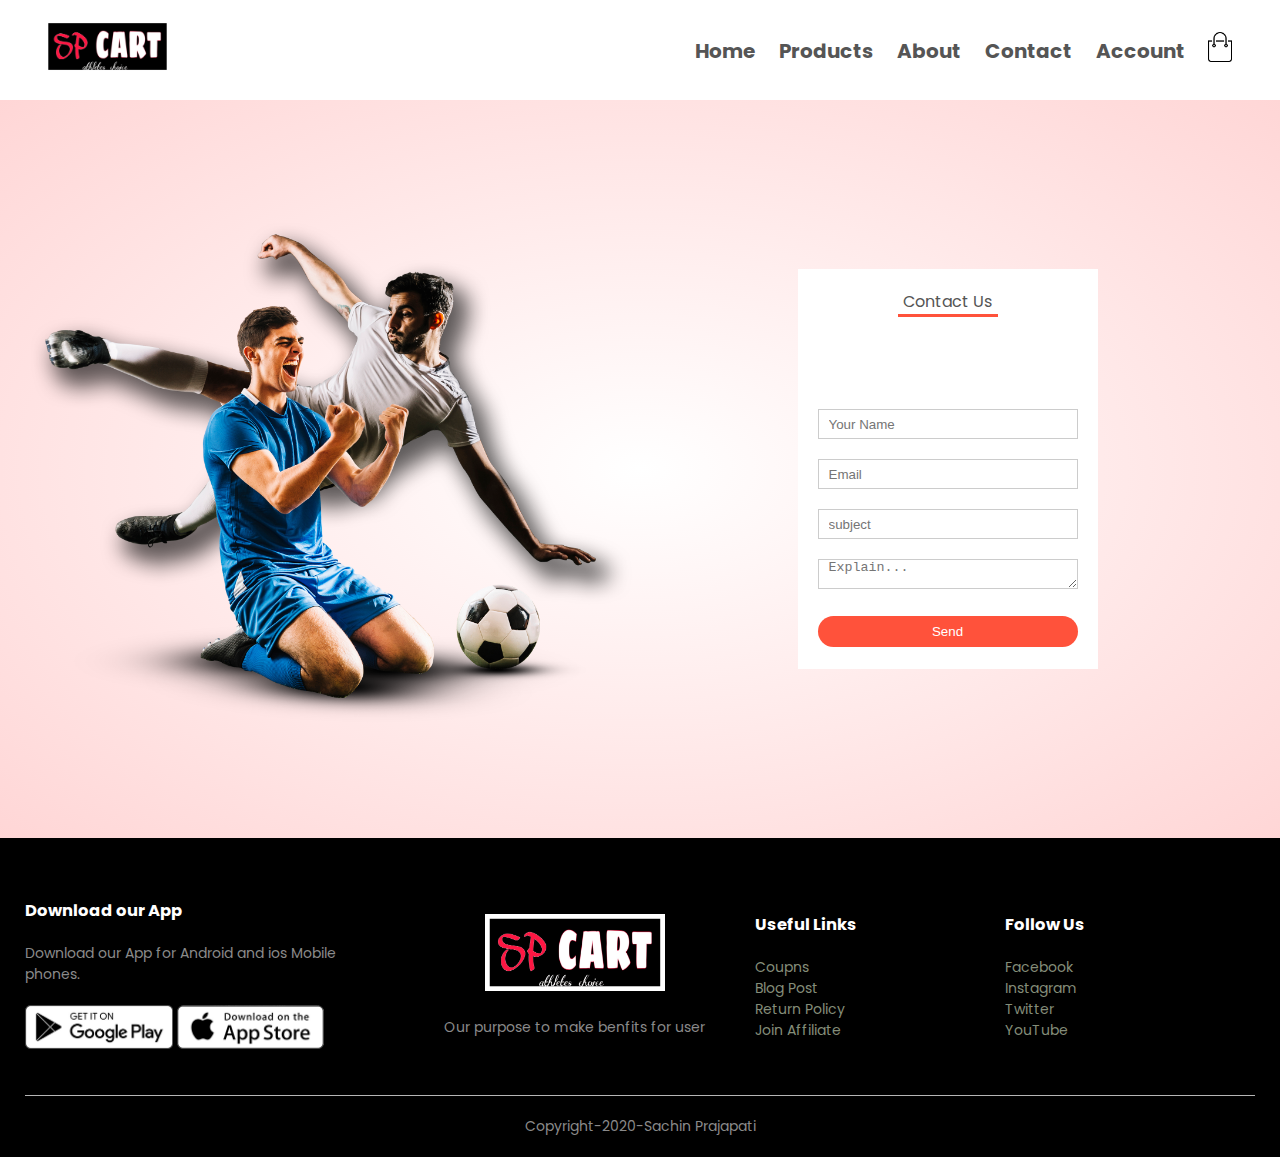
<file: E-Commerce/contact.html>
<!DOCTYPE html>
<html lang="en">

<head>
    <meta charset="UTF-8">
    <meta name="viewport" content="width=device-width, initial-scale=1.0">
    <title> SP Cart | E-commerce website</title>
    <link rel="stylesheet" href="style.css">
    <link href="https://fonts.googleapis.com/css2?family=Poppins:ital,wght@0,400;0,600;1,300&display=swap"
        rel="stylesheet">
    <link rel="stylesheet" href="https://stackpath.bootstrapcdn.com/font-awesome/4.7.0/css/font-awesome.min.css">
    <link rel="shortcut icon" href="images/logo3.jpeg" type="image/png">
</head>

<body>

    <div class="container">
        <div class="navbar">
            <div class="logo">
             <a href="index.html">  <img src="images/logo3.jpeg" alt="" width="125px"></a> 
            </div>
            <nav>
                <ul id="menuitems">
                    <li> <a href="index.html">Home</a></li>
                    <li><a href="products.html">Products</a></li>
                    <li><a href="about.html">About</a></li>
                    <li><a href="contact.html">Contact</a></li>
                    <li><a href="signin.html">Account</a></li>
                </ul>
            </nav>
        <a href="cart.html">   <img src="images/cart.png" alt="" height="30px" width="30px"> </a> 
            <img src="images/menu.png" class="menu-icon" alt="" onclick="menutoggle()">
        </div>

    </div>


<!-- --------account page------ -->

<div class="account-page" id="myrow">
    <div class="container">
        <div class="row">
            <div class="col-2">
                <img src="images/image1.png" alt="" width="100%">
            </div>
            <div class="col-2">
              <div class="form-container">
                  <div class="form-btn">
                      <h4>Contact Us</h4>
                      <hr style=" width: 100px; background: #ff523b; height: 3px; border: none;">
                  </div>

                  <form action="" id="">
                    <input type="text" placeholder="Your Name">
                    <input type="email" placeholder="Email">
                    <input type="area" placeholder="subject">
                    <textarea name="" id="" cols="30" rows="3" placeholder="Explain..."></textarea>
                    <button type="submit" class="btn">Send</button>

                </form>
              </div>
            </div>
        </div>
    </div>
</div>
    <!--Footer-->
    <div class="footer">
        <div class="container">
            <div class="row">
                <div class="footer-col-1">
                    <h3>Download our App</h3>
                    <p>Download our App for Android and ios Mobile phones.</p>
                    <div class="app-logo">
                        <img src="images/play-store.png" alt="">
                        <img src="images/app-store.png" alt="">
                    </div>
                </div>
                <div class="footer-col-2">
                    <img src="images/logo3.jpeg" alt="">
                    <p>Our purpose to make benfits for user </p>
                </div>
                <div class="footer-col-3">
                    <h3>Useful Links</h3>
                    <ul>
                        <li>Coupns</li>
                        <li>Blog Post</li>
                        <li>Return Policy</li>
                        <li>Join Affiliate</li>
                    </ul>
                </div>
                <div class="footer-col-4">
                    <h3>Follow Us </h3>
                    <ul>
                        <li><a href="https://www.facebook.com/bullet.raja.1998/" target="_blank">Facebook</a> </li>
                        <li><a href="https://www.instagram.com/prajapati_rangbaz/?r=nametag"
                                target="_blank">Instagram</a> </li>
                        <li><a href="https://twitter.com/SachinP40" target="_blank"
                                rel="noopener noreferrer">Twitter</a> </li>
                        <li><a href="https://www.youtube.com/channel/UCVw4dR-OKfFsUxrwk8KWmeA" target="_blank"
                                rel="noopener noreferrer">YouTube</a> </li>
                    </ul>
                </div>
            </div>
            <hr>
            <p class="copyright">Copyright-2020-Sachin Prajapati</p>
        </div>
    </div>
</body>
<!--Java Script-->
<script src="script.js"></script>

</html>
</file>
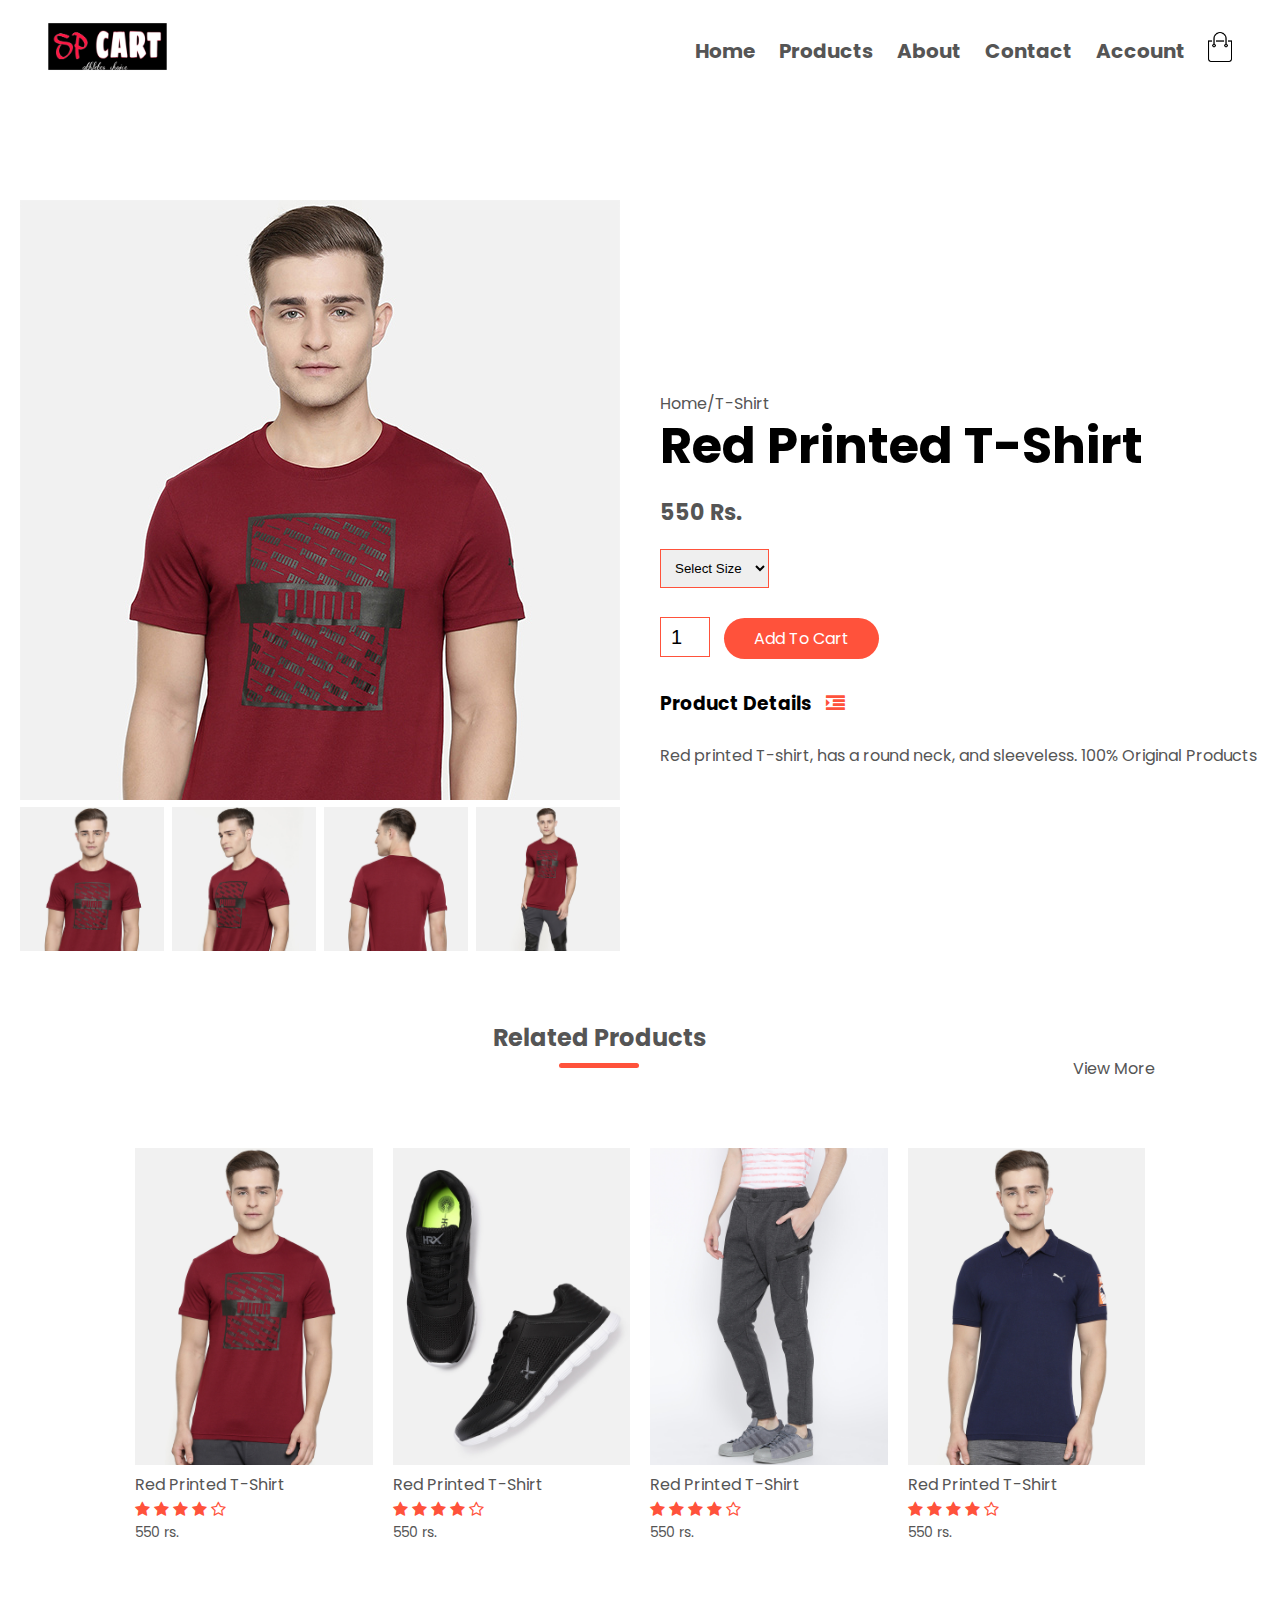
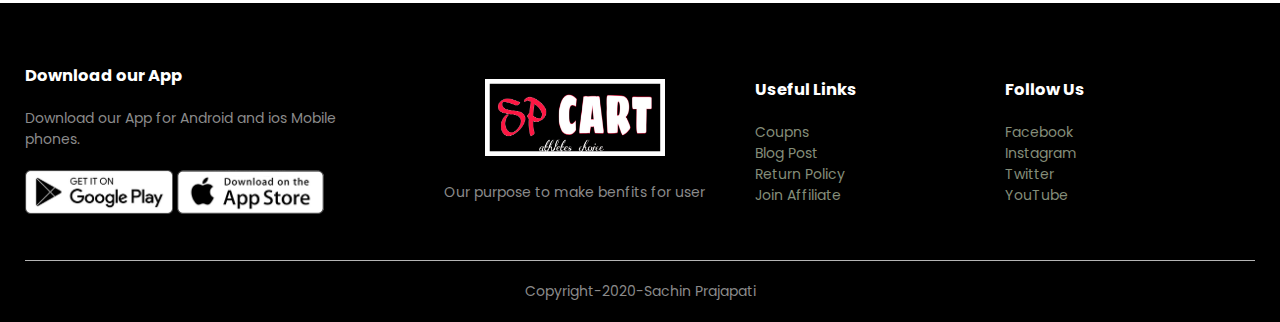
<file: E-Commerce/productDetail.html>
<!DOCTYPE html>
<html lang="en">

<head>
    <meta charset="UTF-8">
    <meta name="viewport" content="width=device-width, initial-scale=1.0">
    <title> SP Cart | E-commerce website</title>
    <link rel="stylesheet" href="style.css">
    <link href="https://fonts.googleapis.com/css2?family=Poppins:ital,wght@0,400;0,600;1,300&display=swap"
        rel="stylesheet">
    <link rel="stylesheet" href="https://stackpath.bootstrapcdn.com/font-awesome/4.7.0/css/font-awesome.min.css">
    <link rel="shortcut icon" href="images/logo3.jpeg" type="image/png">
</head>

<body>

    <div class="container">
        <div class="navbar">
            <div class="logo">
                <a href="index.html"> <img src="images/logo3.jpeg" alt="" width="125px"> </a>
            </div>
            <nav>
                <ul id="menuitems">
                    <li> <a href="index.html">Home</a></li>
                    <li><a href="products.html">Products</a></li>
                    <li><a href="about.html">About</a></li>
                    <li><a href="contact.html">Contact</a></li>
                    <li><a href="signin.html">Account</a></li>
                </ul>
            </nav>
            <a href="cart.html"><img src="images/cart.png" alt="" height="30px" width="30px"> </a>
            <img src="images/menu.png" class="menu-icon" alt="" onclick="menutoggle()">
        </div>

    </div>


    <!--single  product  detail-->
    <div class="smalll-container single-product" id="myrow">
        <div class="row">
            <div class="col-2">
                <img src="images/gallery-1.jpg" width="100%" alt="" id="productImg">

                <div class="small-img-row">
                    <div class="small-img-col">
                        <img src="images/gallery-1.jpg" alt="" width="100%" class="small-img">
                    </div>
                    <div class="small-img-col">
                        <img src="images/gallery-2.jpg" alt="" width="100%" class="small-img">
                    </div>
                    <div class="small-img-col">
                        <img src="images/gallery-3.jpg" alt="" width="100%" class="small-img">
                    </div>
                    <div class="small-img-col">
                        <img src="images/gallery-4.jpg" alt="" width="100%" class="small-img">
                    </div>
                </div>
            </div>
            <div class="col-2">
                <p> Home/T-Shirt</p>
                <h1>Red Printed T-Shirt</h1>
                <h4>550 Rs.</h4>
                <select name="" id="">
                    <option value=""> Select Size</option>
                    <option value=""> Small</option>
                    <option value=""> Meadium</option>
                    <option value=""> Large</option>
                    <option value=""> XL</option>
                    <option value=""> XXL</option>
                </select>
                <input type="number" value="1">
                <a href="" class="btn">Add To Cart</a>
                <h3>Product Details <i class="fa fa-indent"></i></h3>
                <br>
                <p> Red printed T-shirt, has a round neck, and sleeveless. 100% Original Products</p>

            </div>
        </div>

    </div>
    <!-- ---------title--------- -->
    <div class="small-container">
        <div class="row row-2">
            <h2 class="title">Related Products</h2>
            <p>View More</p>
        </div>
    </div>

    <!--Products-->

    <div class="small-container">
        <div class="row">
            <div class="col-4">
                <img src="images/product-1.jpg" alt="">
                <h4>Red Printed T-Shirt</h4>
                <div class="rating">
                    <i class="fa fa-star"></i>
                    <i class="fa fa-star"></i>
                    <i class="fa fa-star"></i>
                    <i class="fa fa-star"></i>
                    <i class="fa fa-star-o"></i>
                </div>
                <p>550 rs.</p>
            </div>
            <div class="col-4">
                <img src="images/product-2.jpg" alt="">
                <h4>Red Printed T-Shirt</h4>
                <div class="rating">
                    <i class="fa fa-star"></i>
                    <i class="fa fa-star"></i>
                    <i class="fa fa-star"></i>
                    <i class="fa fa-star"></i>
                    <i class="fa fa-star-o"></i>
                </div>
                <p>550 rs.</p>
            </div>
            <div class="col-4">
                <img src="images/product-3.jpg" alt="">
                <h4>Red Printed T-Shirt</h4>
                <div class="rating">
                    <i class="fa fa-star"></i>
                    <i class="fa fa-star"></i>
                    <i class="fa fa-star"></i>
                    <i class="fa fa-star"></i>
                    <i class="fa fa-star-o"></i>
                </div>
                <p>550 rs.</p>
            </div>
            <div class="col-4">
                <img src="images/product-4.jpg" alt="">
                <h4>Red Printed T-Shirt</h4>
                <div class="rating">
                    <i class="fa fa-star"></i>
                    <i class="fa fa-star"></i>
                    <i class="fa fa-star"></i>
                    <i class="fa fa-star"></i>
                    <i class="fa fa-star-o"></i>
                </div>
                <p>550 rs.</p>
            </div>

        </div>
    </div>
    <!--Footer-->
    <div class="footer">
        <div class="container">
            <div class="row">
                <div class="footer-col-1">
                    <h3>Download our App</h3>
                    <p>Download our App for Android and ios Mobile phones.</p>
                    <div class="app-logo">
                        <img src="images/play-store.png" alt="">
                        <img src="images/app-store.png" alt="">
                    </div>
                </div>
                <div class="footer-col-2">
                    <img src="images/logo3.jpeg" alt="">
                    <p>Our purpose to make benfits for user </p>
                </div>
                <div class="footer-col-3">
                    <h3>Useful Links</h3>
                    <ul>
                        <li>Coupns</li>
                        <li>Blog Post</li>
                        <li>Return Policy</li>
                        <li>Join Affiliate</li>
                    </ul>
                </div>
                <div class="footer-col-4">
                    <h3>Follow Us </h3>
                    <ul>
                        <li><a href="https://www.facebook.com/bullet.raja.1998/" target="_blank">Facebook</a> </li>
                        <li><a href="https://www.instagram.com/prajapati_rangbaz/?r=nametag"
                                target="_blank">Instagram</a> </li>
                        <li><a href="https://twitter.com/SachinP40" target="_blank"
                                rel="noopener noreferrer">Twitter</a> </li>
                        <li><a href="https://www.youtube.com/channel/UCVw4dR-OKfFsUxrwk8KWmeA" target="_blank"
                                rel="noopener noreferrer">YouTube</a> </li>
                    </ul>
                </div>
            </div>
            <hr>
            <p class="copyright">Copyright-2020-Sachin Prajapati</p>
        </div>
    </div>
</body>
<!--Java Script-->
<script src="script.js"></script>

</html>
</file>
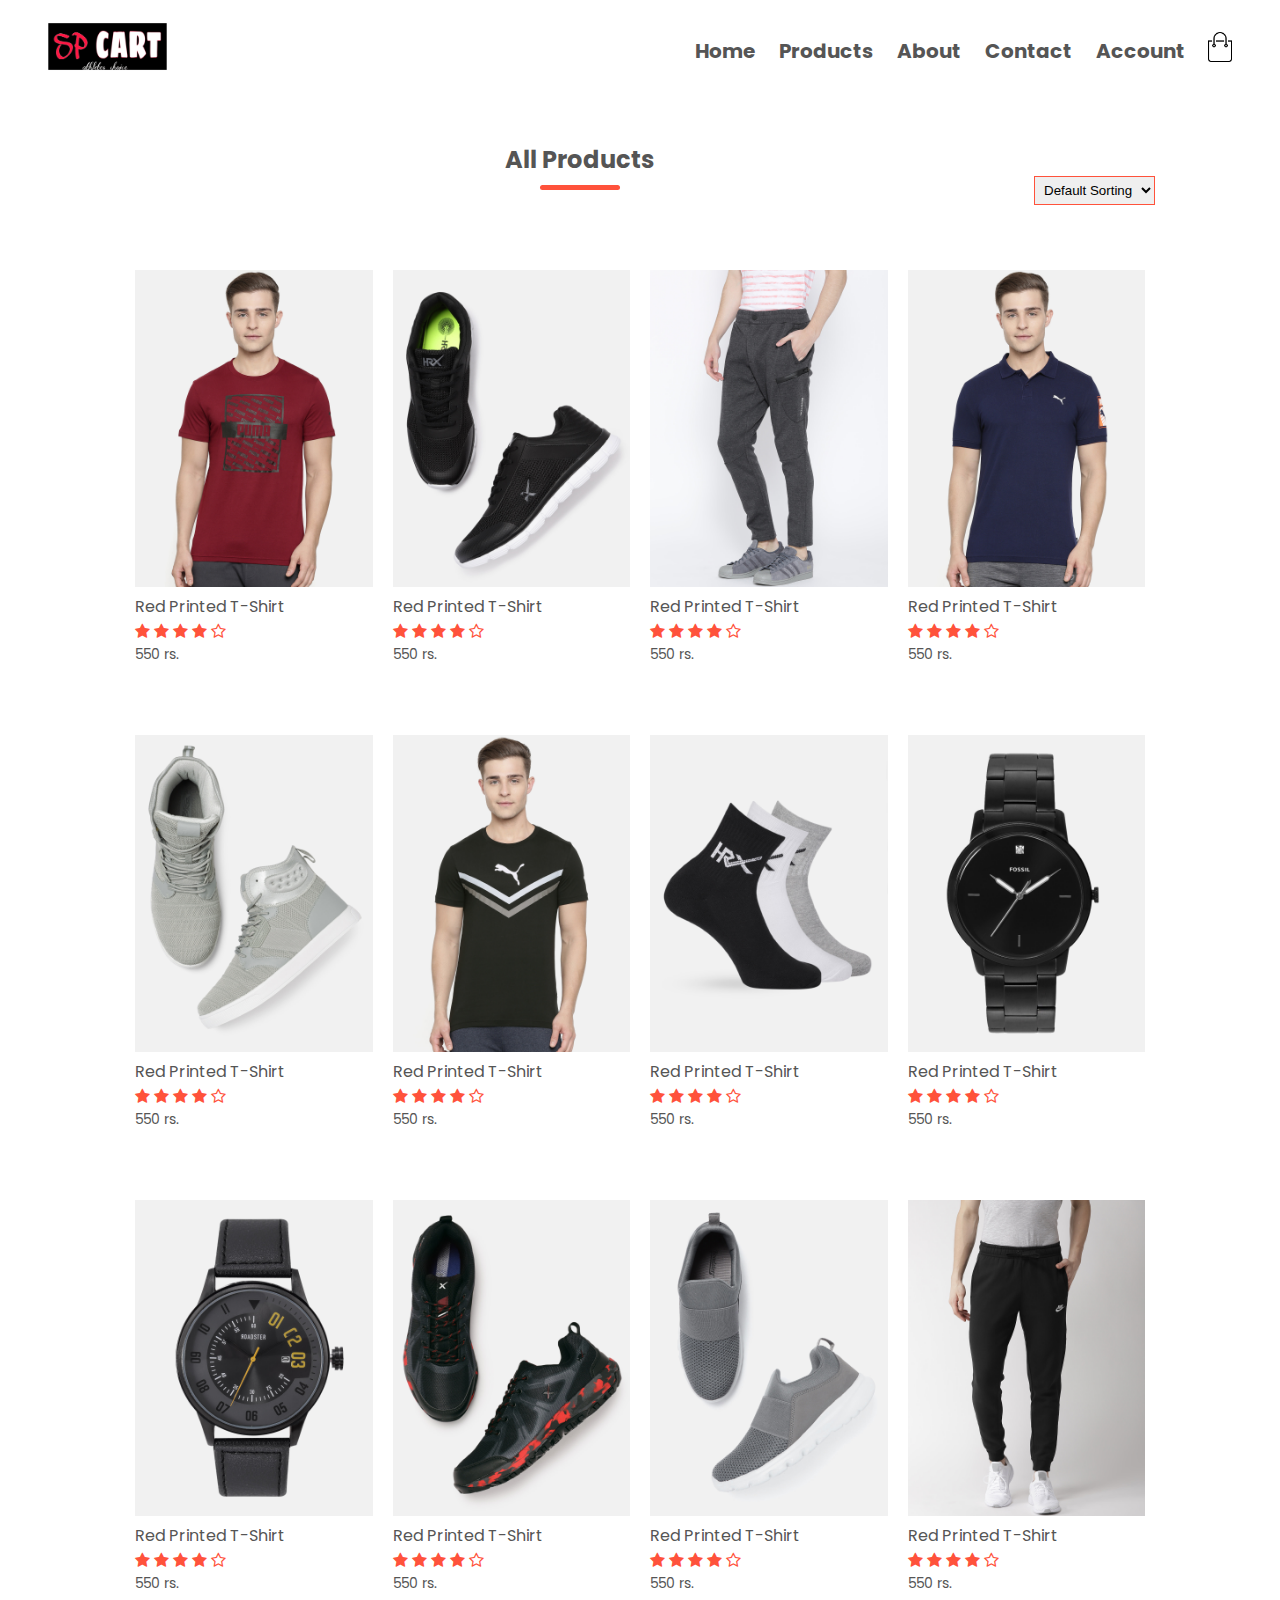
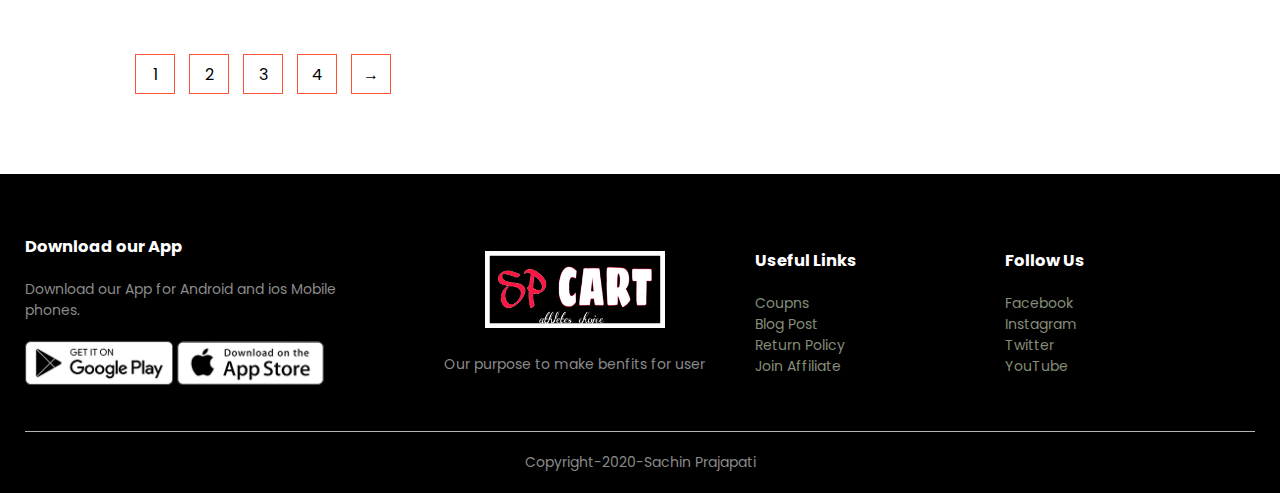
<file: E-Commerce/products.html>
<!DOCTYPE html>
<html lang="en">

<head>
    <meta charset="UTF-8">
    <meta name="viewport" content="width=device-width, initial-scale=1.0">
    <title> SP Cart | E-commerce website</title>
    <link rel="stylesheet" href="style.css">
    <link href="https://fonts.googleapis.com/css2?family=Poppins:ital,wght@0,400;0,600;1,300&display=swap"
        rel="stylesheet">
    <link rel="stylesheet" href="https://stackpath.bootstrapcdn.com/font-awesome/4.7.0/css/font-awesome.min.css">
    <link rel="shortcut icon" href="images/logo3.jpeg" type="image/png">
</head>

<body>

    <div class="container">
        <div class="navbar">
            <div class="logo">
                <a href="index.html"> <img src="images/logo3.jpeg" alt="" width="125px"> </a>
            </div>
            <nav>
                <ul id="menuitems">
                    <li> <a href="index.html">Home</a></li>
                    <li><a href="products.html">Products</a></li>
                    <li><a href="about.html">About</a></li>
                    <li><a href="contact.html">Contact</a></li>
                    <li><a href="signin.html">Account</a></li>
                </ul>
            </nav>
            <a href="cart.html"> <img src="images/cart.png" alt="" height="30px" width="30px"> </a>
            <img src="images/menu.png" class="menu-icon" alt="" onclick="menutoggle()">
        </div>

    </div>


    <!--Featured products-->

    <div class="small-container" id="myrow">
        <div class="row row-2">
            <h2 class="title">All Products</h2>
            <select name="" id="">
                <option value="">Default Sorting</option>
                <option value=""> Price</option>
                <option value="">Most Popular </option>
                <option value="">Rating</option>
            </select>
        </div>

        <div class="row">
            <div class="col-4">
                <a href="productDetail.html"> <img src="images/product-1.jpg" alt=""> </a>
                <h4>Red Printed T-Shirt</h4>
                <div class="rating">
                    <i class="fa fa-star"></i>
                    <i class="fa fa-star"></i>
                    <i class="fa fa-star"></i>
                    <i class="fa fa-star"></i>
                    <i class="fa fa-star-o"></i>
                </div>
                <p>550 rs.</p>
            </div>
            <div class="col-4">
                <a href="productDetail.html"> <img src="images/product-2.jpg" alt=""> </a>
                <h4>Red Printed T-Shirt</h4>
                <div class="rating">
                    <i class="fa fa-star"></i>
                    <i class="fa fa-star"></i>
                    <i class="fa fa-star"></i>
                    <i class="fa fa-star"></i>
                    <i class="fa fa-star-o"></i>
                </div>
                <p>550 rs.</p>
            </div>
            <div class="col-4">
                <a href="productDetail.html"> <img src="images/product-3.jpg" alt=""> </a>
                <h4>Red Printed T-Shirt</h4>
                <div class="rating">
                    <i class="fa fa-star"></i>
                    <i class="fa fa-star"></i>
                    <i class="fa fa-star"></i>
                    <i class="fa fa-star"></i>
                    <i class="fa fa-star-o"></i>
                </div>
                <p>550 rs.</p>
            </div>
            <div class="col-4">
                <img src="images/product-4.jpg" alt="">
                <h4>Red Printed T-Shirt</h4>
                <div class="rating">
                    <i class="fa fa-star"></i>
                    <i class="fa fa-star"></i>
                    <i class="fa fa-star"></i>
                    <i class="fa fa-star"></i>
                    <i class="fa fa-star-o"></i>
                </div>
                <p>550 rs.</p>
            </div>
            <div class="col-4">
                <img src="images/product-5.jpg" alt="">
                <h4>Red Printed T-Shirt</h4>
                <div class="rating">
                    <i class="fa fa-star"></i>
                    <i class="fa fa-star"></i>
                    <i class="fa fa-star"></i>
                    <i class="fa fa-star"></i>
                    <i class="fa fa-star-o"></i>
                </div>
                <p>550 rs.</p>
            </div>
            <div class="col-4">
                <img src="images/product-6.jpg" alt="">
                <h4>Red Printed T-Shirt</h4>
                <div class="rating">
                    <i class="fa fa-star"></i>
                    <i class="fa fa-star"></i>
                    <i class="fa fa-star"></i>
                    <i class="fa fa-star"></i>
                    <i class="fa fa-star-o"></i>
                </div>
                <p>550 rs.</p>
            </div>
            <div class="col-4">
                <img src="images/product-7.jpg" alt="">
                <h4>Red Printed T-Shirt</h4>
                <div class="rating">
                    <i class="fa fa-star"></i>
                    <i class="fa fa-star"></i>
                    <i class="fa fa-star"></i>
                    <i class="fa fa-star"></i>
                    <i class="fa fa-star-o"></i>
                </div>
                <p>550 rs.</p>
            </div>
            <div class="col-4">
                <img src="images/product-8.jpg" alt="">
                <h4>Red Printed T-Shirt</h4>
                <div class="rating">
                    <i class="fa fa-star"></i>
                    <i class="fa fa-star"></i>
                    <i class="fa fa-star"></i>
                    <i class="fa fa-star"></i>
                    <i class="fa fa-star-o"></i>
                </div>
                <p>550 rs.</p>
            </div>
            <div class="col-4">
                <img src="images/product-9.jpg" alt="">
                <h4>Red Printed T-Shirt</h4>
                <div class="rating">
                    <i class="fa fa-star"></i>
                    <i class="fa fa-star"></i>
                    <i class="fa fa-star"></i>
                    <i class="fa fa-star"></i>
                    <i class="fa fa-star-o"></i>
                </div>
                <p>550 rs.</p>
            </div>
            <div class="col-4">
                <img src="images/product-10.jpg" alt="">
                <h4>Red Printed T-Shirt</h4>
                <div class="rating">
                    <i class="fa fa-star"></i>
                    <i class="fa fa-star"></i>
                    <i class="fa fa-star"></i>
                    <i class="fa fa-star"></i>
                    <i class="fa fa-star-o"></i>
                </div>
                <p>550 rs.</p>
            </div>
            <div class="col-4">
                <img src="images/product-11.jpg" alt="">
                <h4>Red Printed T-Shirt</h4>
                <div class="rating">
                    <i class="fa fa-star"></i>
                    <i class="fa fa-star"></i>
                    <i class="fa fa-star"></i>
                    <i class="fa fa-star"></i>
                    <i class="fa fa-star-o"></i>
                </div>
                <p>550 rs.</p>
            </div>
            <div class="col-4">
                <img src="images/product-12.jpg" alt="">
                <h4>Red Printed T-Shirt</h4>
                <div class="rating">
                    <i class="fa fa-star"></i>
                    <i class="fa fa-star"></i>
                    <i class="fa fa-star"></i>
                    <i class="fa fa-star"></i>
                    <i class="fa fa-star-o"></i>
                </div>
                <p>550 rs.</p>
            </div>
        </div>
        <!--- pagination-->
        <div class="page-btn">
            <span>1</span>
            <span>2</span>
            <span>3</span>
            <span>4</span>
            <span>&#8594;</span>
        </div>

    </div>

    <!--Footer-->
    <div class="footer">
        <div class="container">
            <div class="row">
                <div class="footer-col-1">
                    <h3>Download our App</h3>
                    <p>Download our App for Android and ios Mobile phones.</p>
                    <div class="app-logo">
                        <img src="images/play-store.png" alt="">
                        <img src="images/app-store.png" alt="">
                    </div>
                </div>
                <div class="footer-col-2">
                    <img src="images/logo3.jpeg" alt="">
                    <p>Our purpose to make benfits for user </p>
                </div>
                <div class="footer-col-3">
                    <h3>Useful Links</h3>
                    <ul>
                        <li>Coupns</li>
                        <li>Blog Post</li>
                        <li>Return Policy</li>
                        <li>Join Affiliate</li>
                    </ul>
                </div>
                <div class="footer-col-4">
                    <h3>Follow Us </h3>
                    <ul>
                        <li><a href="https://www.facebook.com/bullet.raja.1998/" target="_blank">Facebook</a> </li>
                        <li><a href="https://www.instagram.com/prajapati_rangbaz/?r=nametag"
                                target="_blank">Instagram</a> </li>
                        <li><a href="https://twitter.com/SachinP40" target="_blank"
                                rel="noopener noreferrer">Twitter</a> </li>
                        <li><a href="https://www.youtube.com/channel/UCVw4dR-OKfFsUxrwk8KWmeA" target="_blank"
                                rel="noopener noreferrer">YouTube</a> </li>
                    </ul>
                </div>
            </div>
            <hr>
            <p class="copyright">Copyright-2020-Sachin Prajapati</p>
        </div>
    </div>
</body>
<!--Java Script-->
<script src="script.js"></script>

</html>
</file>
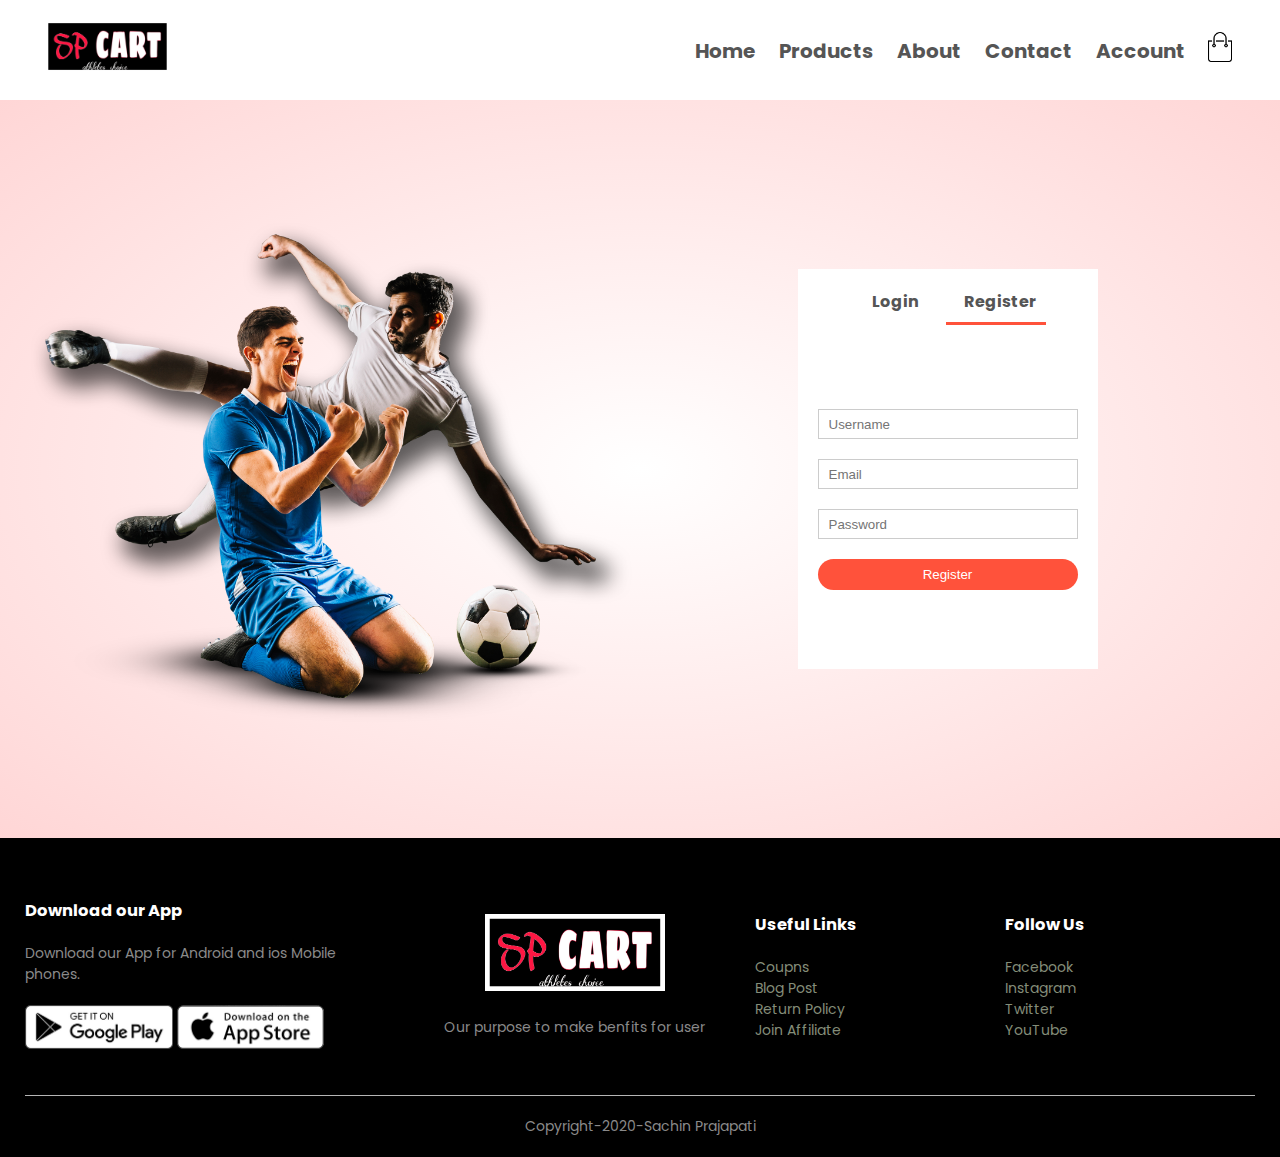
<file: E-Commerce/signin.html>
<!DOCTYPE html>
<html lang="en">

<head>
    <meta charset="UTF-8">
    <meta name="viewport" content="width=device-width, initial-scale=1.0">
    <title> SP Cart | E-commerce website</title>
    <link rel="stylesheet" href="style.css">
    <link href="https://fonts.googleapis.com/css2?family=Poppins:ital,wght@0,400;0,600;1,300&display=swap"
        rel="stylesheet">
    <link rel="stylesheet" href="https://stackpath.bootstrapcdn.com/font-awesome/4.7.0/css/font-awesome.min.css">
    <link rel="shortcut icon" href="images/logo3.jpeg" type="image/png">
</head>

<body>

    <div class="container">
        <div class="navbar">
            <div class="logo">
             <a href="index.html">  <img src="images/logo3.jpeg" alt="" width="125px"></a> 
            </div>
            <nav>
                <ul id="menuitems">
                    <li> <a href="index.html">Home</a></li>
                    <li><a href="products.html">Products</a></li>
                    <li><a href="about.html">About</a></li>
                    <li><a href="contact.html">Contact</a></li>
                    <li><a href="signin.html">Account</a></li>
                </ul>
            </nav>
        <a href="cart.html">    <img src="images/cart.png" alt="" height="30px" width="30px"> </a> 
            <img src="images/menu.png" class="menu-icon" alt="" onclick="menutoggle()">
        </div>

    </div>


<!-- --------account page------ -->

<div class="account-page" id="myrow">
    <div class="container">
        <div class="row">
            <div class="col-2">
                <img src="images/image1.png" alt="" width="100%">
            </div>
            <div class="col-2">
              <div class="form-container">
                  <div class="form-btn">
                      <span onclick="login()">Login</span>
                      <span onclick="register()">Register</span>
                      <hr id="indicator">
                  </div>
                  <form action="" id="loginForm">
                      <input type="text" placeholder="Username">
                      <input type="password" placeholder="Password">
                      <button type="submit" class="btn">Login</button>
                      <a href="">Forgot password</a>
                  </form>

                  <form action="" id="regForm">
                    <input type="text" placeholder="Username">
                    <input type="email" placeholder="Email">
                    <input type="password" placeholder="Password">
                    <button type="submit" class="btn">Register</button>

                </form>
              </div>
            </div>
        </div>
    </div>
</div>
    <!--Footer-->
    <div class="footer">
        <div class="container">
            <div class="row">
                <div class="footer-col-1">
                    <h3>Download our App</h3>
                    <p>Download our App for Android and ios Mobile phones.</p>
                    <div class="app-logo">
                        <img src="images/play-store.png" alt="">
                        <img src="images/app-store.png" alt="">
                    </div>
                </div>
                <div class="footer-col-2">
                    <img src="images/logo3.jpeg" alt="">
                    <p>Our purpose to make benfits for user </p>
                </div>
                <div class="footer-col-3">
                    <h3>Useful Links</h3>
                    <ul>
                        <li>Coupns</li>
                        <li>Blog Post</li>
                        <li>Return Policy</li>
                        <li>Join Affiliate</li>
                    </ul>
                </div>
                <div class="footer-col-4">
                    <h3>Follow Us </h3>
                    <ul>
                        <li><a href="https://www.facebook.com/bullet.raja.1998/" target="_blank">Facebook</a> </li>
                        <li><a href="https://www.instagram.com/prajapati_rangbaz/?r=nametag"
                                target="_blank">Instagram</a> </li>
                        <li><a href="https://twitter.com/SachinP40" target="_blank"
                                rel="noopener noreferrer">Twitter</a> </li>
                        <li><a href="https://www.youtube.com/channel/UCVw4dR-OKfFsUxrwk8KWmeA" target="_blank"
                                rel="noopener noreferrer">YouTube</a> </li>
                    </ul>
                </div>
            </div>
            <hr>
            <p class="copyright">Copyright-2020-Sachin Prajapati</p>
        </div>
    </div>
</body>
<!--Java Script-->
<script src="script.js"></script>

</html>
</file>
<file: Analog Clock/style.css>
*{
    padding: 0px;
    margin: 0px;
}
.text{
    color:white;
    font-size: 2vw;
    margin: auto;
    text-align: center;
    font-family: Arial, Helvetica, sans-serif;
}
.container{
    height: 100%;
    width: 100%;
    background-image: url(wal.jpg);
    background-size: cover;
}
.container1{
    height: 100%;
    width: 100%;
    background-image: url(wallp.jpg);
    background-size: cover;
}
#clockContainer{
    position: relative;
    height:30vw;
    width: 30vw;
    margin: auto;
    margin-top: 1.5vw;
    background-image: url(clock.jpg);
    background-size: 100%;


}

#hour, #minute ,#second{
    position: absolute;
    background: black;
    border-radius: 10px;
    transform-origin: bottom;
}

#hour{
    height: 30%;
    width: 2.5%;
    top: 20%;
    left: 48%;
    

}
#minute{
    height: 36%;
    width: 1.5%;
    top: 14%;
    left: 48.5%;
    

}
#second{
    height: 36%;
    width: 1%;
    top: 16%;
    left: 49%;

}

.digitalHome{
    margin: auto;
    height: 5vw;
    width: 39vw;
    margin-bottom: 20px;
    margin-top: 1.5vw ;
}
#date{
    width: 17vw;
    height: 5vw;
    float: left;
    background-color:lightblue;
    
}
#time{
    width: 10vw;
    height: 5vw;
    float: left;
    background-color:yellowgreen;
    text-align: center;
    
    
}
#day{
    width: 12vw;
    height: 5vw;
    float: left;
    background-color: lightgreen   ;
}
.data{
    font-size: 1.5vw;
    text-align: center;
    transform: translateY(50%);
    
    
}
</file>
<file: Animated Car/style.css>
*{
    margin: 0;
    padding: 0;
}
body{
    overflow: hidden;
    animation:  ShakeBody .4s linear infinite;
}

.sky{
    height: 100vh;
    width: 100%;
    background-image: url(background.jpg);
    background-repeat: no-repeat;
    position: absolute;
}
.trees{
    height: 100vh;
    width: 100%;
    background-image: url(trees.png);
    background-size: cover;
    position: absolute;

}
.track{
    height: 60vh;
    width: 800vw;
    background-image: url(track.png);
    background-repeat: repeat-x; 
    position: absolute;
    top: 90vh;
    animation: CarMove linear 13s infinite;

}
.car{
    height: 100px;
    width: 300px;
    background-image: url(car_body.png);
    background-size: cover;
    background-repeat: no-repeat;
    position: absolute;
    left: 200px;
    bottom: 65px;
    animation: Shake .5s linear infinite;
}

.wheel1 img{
    width: 65px;
    position: relative;
    top: 39px;
    left: 43px;
    animation: wheelRotation linear .16s infinite;

}
.wheel2 img{
    width: 67px;
    position: absolute;
    top: 39px;
    left: 219px;
    animation: wheelRotation linear .16s infinite;
}

@keyframes CarMove
{
    100%{
        transform: translateX(-500vw);
    }
}


@keyframes wheelRotation
{
    100%{
        transform: rotate(360deg);
    }
}
@keyframes Shake
{
    0%{
        transform: translateY(-5px);
    
    }
    50%{
        transform: translateY(5px);
    }
    100%{
        transform: translateY(-5px);
    }
}

@keyframes ShakeBody
{
    0%{
        transform: translateY(-5px);
    
    }
    50%{
        transform: translateY(5px);
    }
    100%{
        transform: translateY(-5px);
    }
}
</file>
<file: Dragon Game/style.css>
*{
    margin: 0;
    padding: 0;
    overflow: hidden;

}
body{
    background-color: yellowgreen;
}
.gameContainer{
    height: 100vh;
    width: 100%;
    background-image: url(bg.png);
    background-repeat: no-repeat;
    background-size: 100vw 100vh;
}
.dino{
    width: 10vw;
    height: 10vh;
    background-image:url(dino.png);
    background-repeat: no-repeat;
    background-size: 10vw 10vh;
    position: absolute;
    bottom: 0;
    left: 10vw;
}
.obstacle{
    height: 10vh;
    width: 10vw;
    background-image: url(dragon.png);
    background-size: 10vw 10vh;
    background-repeat: no-repeat;
    position: absolute;
    bottom: 0;
    right: 10vw;

}
.gameOver{
    font-size: 2vw;
    text-align: center;
    position: relative;
    top:100px;
    font-family: 'Segoe UI', Tahoma, Geneva, Verdana, sans-serif;

}

#scoreCount{
    color: #5b4035;
    font-size: 2vw;
    position: absolute;
    top: 25px;
    right: 45px;
    border: 2px solid black;
    font-family: Georgia, 'Times New Roman', Times, serif;
    padding: 10px;
    border-radius: 10% ;

}
.obstacleAni{
    animation: obstacleAni  3s linear infinite;
}
.animateDino{
    animation: dino 0.6s linear;
}

@keyframes dino{
    0%{
            bottom: 0;
    }
    50%{
        bottom: 200px;
    }
    100%{
            bottom: 0;
    }
}
@keyframes obstacleAni{
    0%{
        left: 100vw;
    }
    100%{
        left: -10vw;
    }
}
</file>
<file: E-Commerce/style.css>
*{
    margin: 0;
    padding: 0;
    box-sizing: border-box;
}
body{
    font-family: 'Poppins', sans-serif
}
.navbar{
    display: flex;
    align-items: center;
    padding: 20px;
    
}
nav{
    flex: 1;
    text-align: right;
}
nav ul{
    display: inline-block;
    list-style-type: none;
}
nav ul li{
    display: inline-block;
    margin-right: 20px;
}
a{
    text-decoration: none;
    color: #555;
}
a:hover{
    color: #ff523b;
}
p{
    color: #555;
}
.container{
    max-width: 1300px;
    margin: auto;
    padding-left:25px ;
    padding-right: 25px;

}
.row{
    display: flex;
    align-items: center;
    flex-wrap: wrap;
    justify-content: space-around;

}
.col-2{
    flex-basis: 50%;
    min-width: 300px;
}
.col-2 img{
    max-width: 100%;
    padding: 50px 0;
}
.col-2 h1{
    font-size: 50px;
    line-height: 60px;
    margin: 0;
}
.btn{
    display: inline-block;
    background: #ff523b;
    color: #fff;
    padding: 8px 30px;
    margin: 30px 0;
    border-radius: 30px;

}
.btn:hover{
    background: #563434;
}
.header{
    background: radial-gradient(#fff,#ffd6d6);

}
.header .row{
    margin-top: 70px;
}
.Categories{
    margin: 70px 0;

}
.col-3{
    flex-basis: 30%;
    min-width: 250px;
    margin-bottom: 30px;
}
.col-3 img{
    width: 100%;
}
.small-container{
    max-width: 1080px;
    margin: auto;
    padding-left:25px ;
    padding-right: 25px;
}
.col-4{
    flex-basis: 25%;
    padding: 10px;
    min-width: 200px;
    margin-bottom: 50px;
    transition: transform 0.5s;
}
.col-4 img{
    width: 100%;
}
.title{
    text-align: center;
    margin: 0 auto 60px;
    position: relative;
    line-height: 60px;
    color: #555;
}
.title::after{
    content: '';
    background: #ff523b;
    width: 80px;
    height: 5px;
    border-radius: 5px;
    position: absolute;
    bottom: 0;
    left: 50%;
    transform: translateX(-50%);
}
h4{
    color: #555;
    font-weight: normal;

}
.col-4 p{
    font-size: 14px;
}
.rating .fa{
    color: #ff523b;
}
.col-4:hover{
    transform: translateY(-5px);
}

.offer{
    background: radial-gradient(#fff,#ffd6d6);
    margin-top: 80px;
    padding: 30px 0;

}
.col-2  .offer-img{
    padding: 50px;
}
small{
    color: #555;
}
.test-imonial{
    padding-top: 100px;

}
.test-imonial .col-3{
    text-align: center;
    padding: 40px 20px ;
    box-shadow: 0 0 20px 0px rgba(0, 0, 0);
    cursor: pointer;
    transition: transform 0.5s;

}
.test-imonial .col-3 img{
    width: 50px;
    margin-top: 20px;
    border-radius: 50%;
}
.test-imonial .col-3:hover{
    transform: translateY(-10px);
}
.fa.fa-quote-left{
    font-size: 34px;
    color: #ff523b;
}
.col-3 p{
    font-size: 12px;
    color: #777;
    margin: 12px 0;

}
.test-imonial .col-3 h3{
    font-weight: 600;
    color: #160303;
    font-size: 16px;
}

/* brands css*/
.brands{
    margin: 100px auto;

}
.col-5{
    width: 160px;

}
.col-5 img{
    width: 100%;
    cursor: pointer;
    filter: grayscale(100%);
}
.col-5 img:hover{
    filter: grayscale(0);

}
/* --------Footer-------*/

.footer{
    background: #000;
    color: #848d79;
    font-size: 14px;
    padding: 60px 0 20px;
}
.footer p{
    color: #8a8a8a;
}
.footer h3{
    color: #fff;
    margin-bottom: 20px;

}
.footer-col-1,.footer-col-2,.footer-col-3,.footer-col-4{
    min-width: 250px;
    margin-bottom: 20px;

}
.footer-col-1{
    flex-basis: 30%;

}
.footer-col-2{
    flex: 1;
    text-align: center;

}
.footer-col-2 img{
    width: 180px;
    margin-bottom: 20px;
}
.footer-col-3, .footer-col-4{
    flex-basis: 12%;
    text-align: justify;  
}
ul{
    list-style-type: none;
    
}
.footer ul li a{
    color: #848d79;
}
.app-logo{
    margin-top: 20px;
    
}
.app-logo img{
    width: 40%;
}
.footer hr{
    border: none;
    background: #b5b5b5;
    height: 1px;
    margin: 20px 0px;

}
.copyright{
    text-align: center;

}
.menu-icon{
    width: 28px;
    margin-left: 20px;
    display: none;
}

#menuitems a{
   font-weight: bolder;
   font-size: 20px;
}

.col-4 img,h4{
    cursor: pointer;
}
    

/* ---------all products page css------- */
.row-2{
    justify-content: space-between;
    margin: 30px auto 10px;
}
select{
    border: 1px solid #ff523b;
    padding: 5px;
}
select:focus{
    outline: none;
}
.page-btn{
    margin: 0 auto 80px;

}
.page-btn span{
    display: inline-block;
    border: 1px solid #ff523b;
    margin-left: 10px;
    width: 40px;
    height: 40px;
    text-align: center;
    line-height: 40px;
    cursor: pointer;
}
.page-btn span:hover{
    background: #ff523b;
    color: #fff;
}

/* ---------Single product css-------- */

.single-product{
    margin-top: 80px;
}
.single-product .col-2 img{
    padding: 0;

}
.single-product .col-2 {
    padding: 20px;
}
.single-product h4{
    margin: 20px 0;
    font-weight: bold;
    font-size: 22px;
}
.single-product select{
    display: block;
    padding: 10px;
    margin-top: 20px;
}
.single-product input{
    width: 50px;
    height: 40px;
    padding-left: 10px;
    font-size: 20px;
    margin-right: 10px;
    border: 1px solid #ff523b;
}
input:focus{
    outline: none;
}
.single-product .fa{
    color: #ff523b;
    margin-left: 10px;
}
.small-img-row{
    display: flex;
    justify-content: space-between;
}
.small-img-col{
    flex-basis: 24%;
    cursor: pointer;
}
/* ---------cart item---------- */

.cart-page{
    margin: 80px auto;

}
table{
    width: 100%;
    border-collapse: collapse;
}
.cart-info{
    display: flex;
    flex-wrap: wrap;
}
th{
    text-align: left;
    padding: 5px;
    background: #ff523b;
    color: #fff;
    font-weight: normal;
}

td{
    padding: 10px 5px;
}
td input{
    width: 40px;
    height: 30px;
    padding: 5px;

}
td a{
    color: #ff523b;
    font-size: 12px;
}
td img{
    width: 80px;
    height: 80px;
    margin-right: 20px;
}

.total-price{
    display: flex;
    justify-content: flex-end;
}
.total-price table{
    border-top: 3px solid #ff523b;
    width: 100%;
    max-width: 400px;
}
td:last-child{
    text-align: right;
}
th:last-child{
    text-align: right;
}

/* --------account page csss------------ */

.account-page{
    padding: 50px 0;
    background: radial-gradient(#fff,#ffd6d6);
}
.form-container{
    background: #fff;
    width: 300px;
    height: 400px;
    position: relative;
    text-align: center;
    padding: 20px 0px;
    margin: auto;
    box-shadow: 0 020px 0px rgba(0,0,0,0);
    overflow: hidden;
}
.form-container span{
    font-weight: bold;
    padding: 0 10px ;
    color: #555;
    cursor: pointer;
    width: 100px;
    display: inline-block;
}
.form-btn{
    display: inline-block;
}
.form-container form{
    max-width: 300px;
    padding: 0 20px;
    position: absolute;
    top: 130px;
    transition: transform 1s;
}
form input,textarea{
    width: 100%;
    height: 30px;
    margin: 10px 0;
    padding: 0 10px;
    border: 1px solid #ccc;
}
form .btn{
    width: 100%;
    border: none;
    cursor: pointer;
    margin: 10px 0;
}
form .btn:focus{
    outline: none;
}
#loginForm{
    left: -300px;
}
#regForm{
    left: 0;
}
form a{
    font-size: 12px;
}
#indicator{
    width: 100px;
    border: none;
    background: #ff523b;
    height: 3px;
    margin-top: 8px;
    transform: translateX(100px);
}


/*_______media query for menu_______*/

@media only screen and ( max-width:800px){
    nav ul{
        position: absolute;
        top: 70px;
        left: 0;
        background: #333;
        width: 100%;
        overflow: hidden;
        transition: max-height 0.5s;
    }
    nav ul li{
        display: block;
        margin-right: 50px;
        margin-top: 10px;
        margin-bottom: 10px;

    }
    nav ul li a{
        color: #fff;
    }
    .menu-icon{
        display: block;
    }
}

@media only screen and (max-width:600px){
    .row{
        text-align: center;
    }
    .col-2,.col-3,.col-4{
        flex-basis: 100%;
        
    }
    .single-product .row{
        text-align: left;
    }
    .single-product .col-2{
        padding: 20px 0;
    }
    .single-product h1{
        font-size: 25px;
        line-height: 22px;
    }
    .cart-info p{
        display: none;
    }
}
</file>
